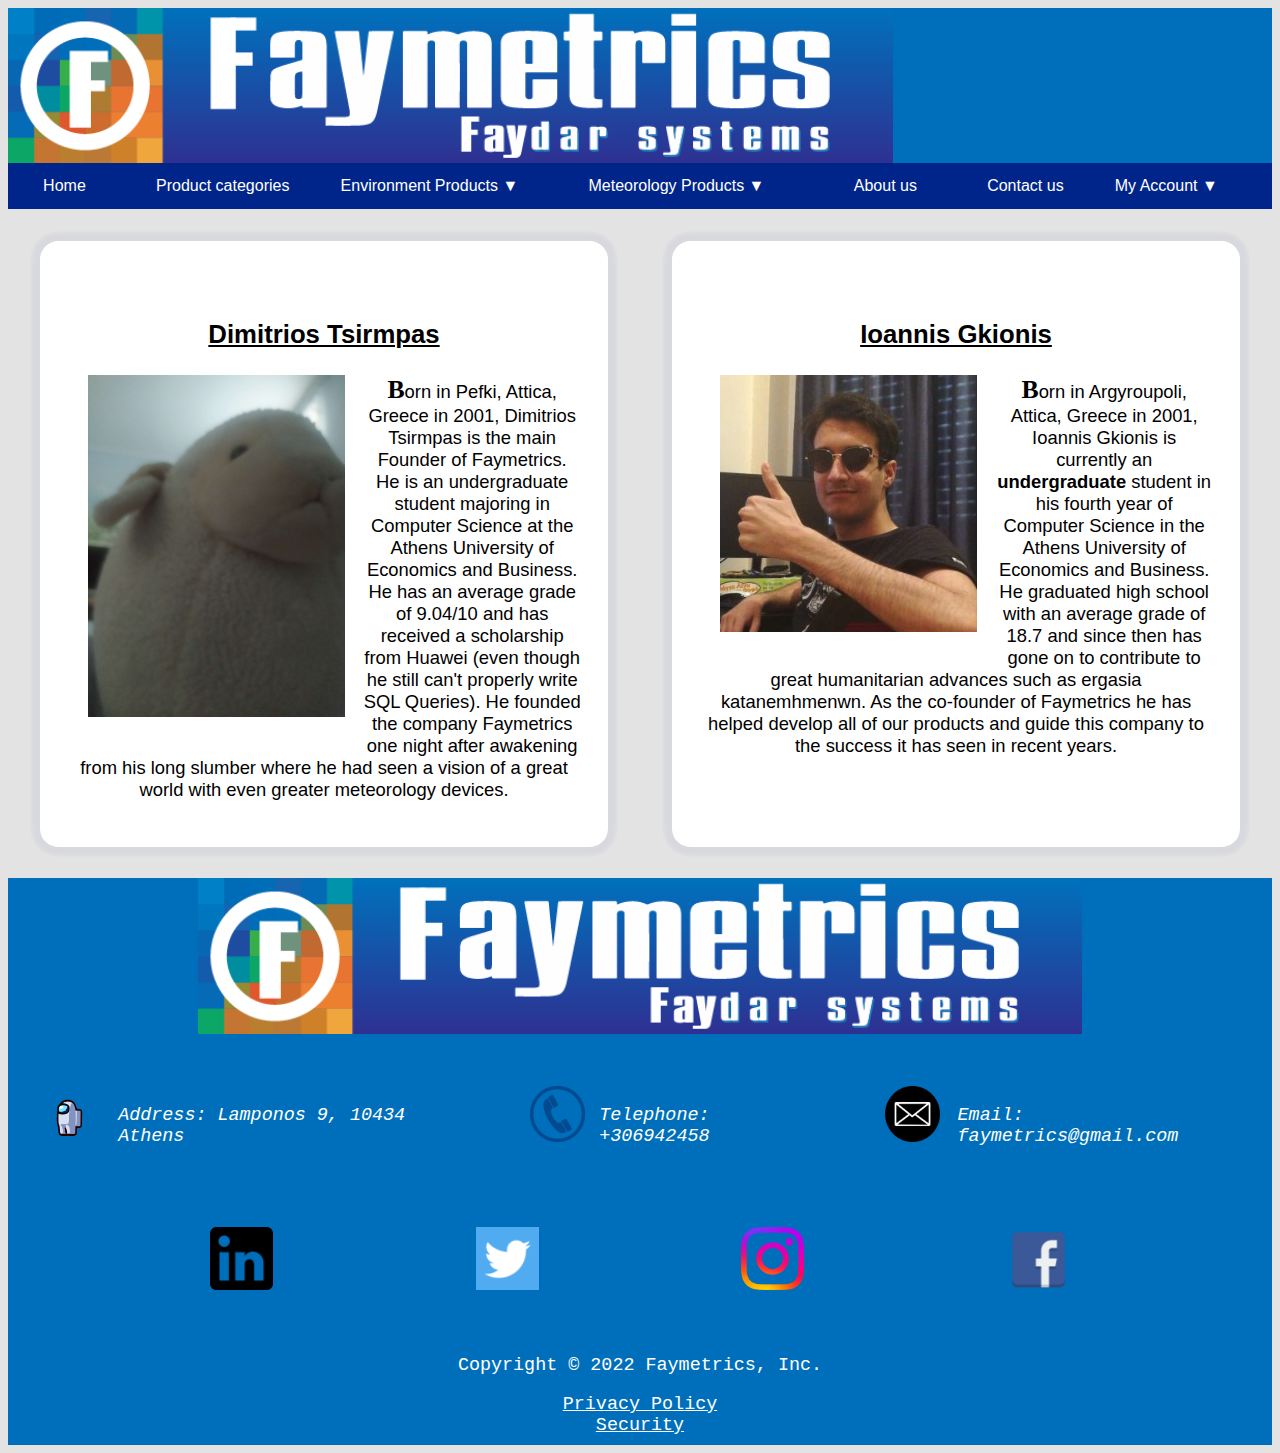
<file: about-us.html>
<html>

<head>
    <title>
        Faymetrics - About Us
    </title>
    <meta content="shop, eshop, athens, meteorology, hardware, authors" name="keywords" />
    <meta content="About Us page" name="description" />
    <meta content="Ioannis Gkionis" name="author" />
    <meta content="text/html; charset=utf-8" http-equiv="Content-Type" />
    <link rel="icon" type="image/x-icon" href="resources/logo_small.ico">
    <link href="style.css" rel="stylesheet" />
</head>

<body>
    <header>
        <a href="index.html" id="header-logo">
            <img alt="Faymetrics Logo" sizes="max-width:800px 624px, 854px" src="resources/logo.png"
                srcset="resources/logo_624p.png 624w, resources/logo.png 854w" title="Home" />
        </a>
        <nav id="navbar">
            <a href="index.html" tabindex="1">
                Home
            </a>
            <a href="categories.html" tabindex="2">
                Product categories
            </a>
            <section class="dropdown" tabindex="3">
                <button class="dropbtn">
                    Environment Products
                </button>
                <section class="dropdown-content">
                    <a href="marine-applications.html">
                        Marine Applications
                    </a>
                    <a>
                        Industrial and Agricultural Applications
                    </a>
                    <a>
                        Climate Services
                    </a>
                </section>
            </section>
            <section class="dropdown" tabindex="4">
                <button class="dropbtn">
                    Meteorology Products
                </button>
                <section class="dropdown-content">
                    <a href="early-warning-systems.html">
                        Early Warning Systems
                    </a>
                    <a>
                        Weather Forecasting Devices
                    </a>
                    <a>
                        Aviation Appliances
                    </a>
                </section>
            </section>
            <a href="about-us.html" tabindex="5">
                About us
            </a>
            <a href="contact.html" tabindex="6">
                Contact us
            </a>
            <section class="dropdown" tabindex="7">
                <button class="dropbtn">
                    My Account
                </button>
                <section class="dropdown-content">
                    <a href="sign-up.html">
                        Sign Up
                    </a>
                    <a>
                        Log In
                    </a>
                </section>
            </section>
        </nav>
    </header>
    <main>
        <article id="about-us-list">
            <article class="textbox">
                <h3>
                    Dimitrios Tsirmpas
                </h3>
                <section class="pefki">
                    <img alt="tsirmpas" src="resources/tsirmpas.png" />
                    <p class="text-intro">
                        Born in Pefki, Attica, Greece in 2001, Dimitrios Tsirmpas is the main Founder of Faymetrics.
                        He is an undergraduate student majoring in Computer Science at the Athens University
                        of Economics and Business. He has an average grade of 9.04/10 and has received a scholarship
                        from Huawei (even though he still can't properly write SQL Queries). He founded the company
                        Faymetrics one night after awakening from his long slumber where he had seen a vision of a great
                        world with even greater meteorology devices.
                    </p>
                </section>
            </article>
            <article class="textbox">
                <h3>
                    Ioannis Gkionis
                </h3>
                <section class="pefki">
                    <img alt="gkionis" src="resources/gkionis.png" />
                    <p class="text-intro">
                        Born in Argyroupoli, Attica, Greece in 2001, Ioannis Gkionis is currently an
                        <strong>
                            undergraduate
                        </strong>
                        student in his fourth year of Computer Science in the Athens
                        University of Economics and Business. He graduated high school with an average grade of 18.7
                        and since then has gone on to contribute to great humanitarian advances such
                        as ergasia katanemhmenwn. As the co-founder of Faymetrics he has helped develop all of our
                        products and guide this company to the success it has seen in recent years.
                    </p>
                </section>
            </article>
        </article>
    </main>
    <footer>
        <a href="index.html" id="header-logo">
            <img alt="Faymetrics Logo" sizes="max-width:800px 624px, 854px" src="resources/logo.png"
                srcset="resources/logo_624p.png 624w, resources/logo.png 854w" title="Home" />
        </a>
        <address id="footer-address">
            <span>
                <img alt="location" src="resources/map_pin_icon.png" />
                <p>
                    Address: Lamponos 9, 10434 Athens
                </p>
            </span>
            <span>
                <img alt="telephone" src="resources/phone_icon.png" />
                <p>
                    Telephone: +306942458
                </p>
            </span>
            <span>
                <img alt="email" src="resources/mail_icon.png" />
                <p>
                    Email: faymetrics@gmail.com
                </p>
            </span>
        </address>
        <section class="social-media-bar">
            <img alt="linkedin icon" src="resources\linkedin_gkiwnis.png" />
            <img alt="twitter icon" src="resources\twitter.png" />
            <img alt="instagram icon" src="resources\instagram.png" />
            <img alt="facebook icon" class="cssex" src="resources\facebook.png" />
        </section>
        <article id="footer-details">
            <p>
                Copyright © 2022 Faymetrics, Inc.
            </p>
            <a>
                Privacy Policy
            </a>
            <a>
                Security
            </a>
        </article>
    </footer>
</body>

</html>
</file>
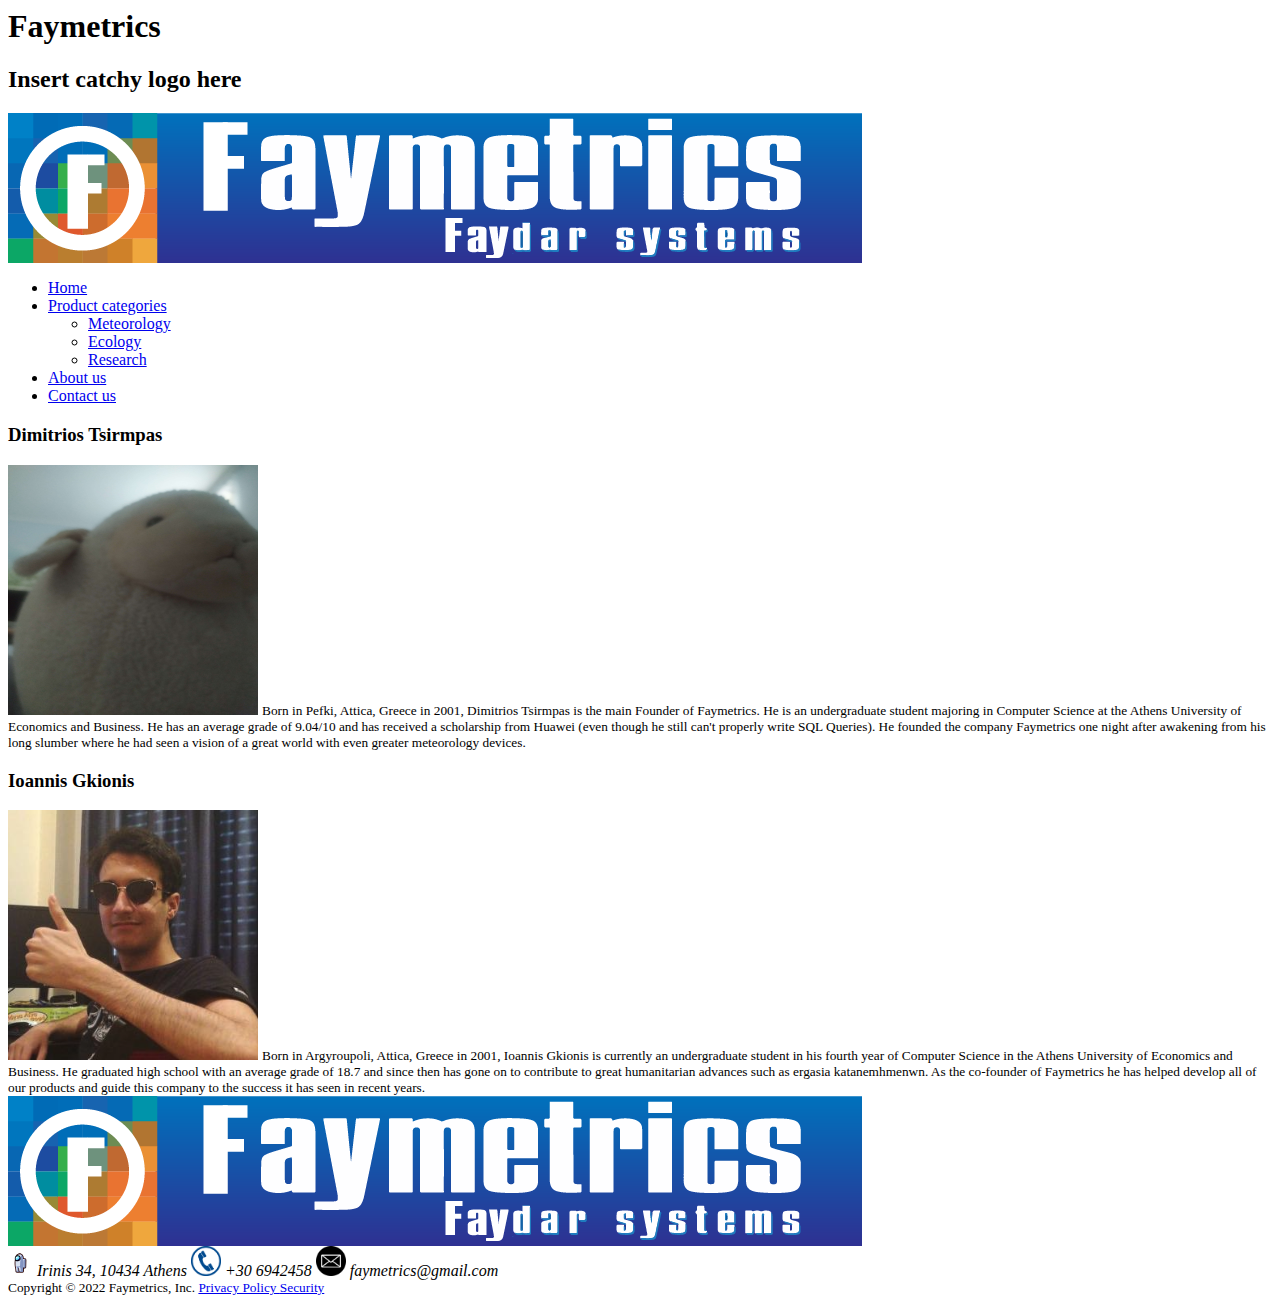
<file: about_us.html>
<html>

<head>
    <title>
        Faymetrics - About Us
    </title>
    <meta content="shop, eshop, athens, meteorology, hardware, authors" name="keywords" />
    <meta content="About Us page" name="description" />
    <meta content="Ioannis Gkionis" name="author" />
    <meta content="text/html; charset=utf-8" http-equiv="Content-Type" />
</head>

<body>
    <header>
        <h1>
            Faymetrics
        </h1>
        <h2>
            Insert catchy logo here
        </h2>
        <a href="index.html">
            <img alt="Faymetrics logo" src="resources/logo.png" />
        </a>
        <nav>
            <ul>
                <li>
                    <a href="index.html" tabindex="1">
                        Home
                    </a>
                </li>
                <li>
                    <a href="product-categories.html" tabindex="2">
                        Product
                        categories
                    </a>
                    <ul>
                        <li>
                            <a href="meteorology.html" tabindex="3">
                                Meteorology
                            </a>
                        </li>
                        <li>
                            <a href="ecology.html" tabindex="4">
                                Ecology
                            </a>
                        </li>
                        <li>
                            <a href="research.html" tabindex="5">
                                Research
                            </a>
                        </li>
                    </ul>
                </li>
                <li>
                    <a href="about_us.html" tabindex="6">
                        About us
                    </a>
                </li>
                <li>
                    <a href="contact.html" tabindex="7">
                        Contact us
                    </a>
                </li>
            </ul>
        </nav>
    </header>
    <main>
        <article>
            <h3>
                Dimitrios Tsirmpas
            </h3>
            <section>
                <img alt="tsirmpas" height="250" src="resources/tsirmpas.png" width="250">
                <small>
                    Born in Pefki, Attica, Greece in 2001, Dimitrios Tsirmpas is the main Founder of Faymetrics.
                    He is an undergraduate student majoring in Computer Science at the Athens University
                    of Economics and Business. He has an average grade of 9.04/10 and has received a scholarship
                    from Huawei (even though he still can't properly write SQL Queries). He founded the company
                    Faymetrics one night after awakening from his long slumber where he had seen a vision of a great
                    world with even greater meteorology devices.
                </small>
                </img>
            </section>
        </article>
        <article>
            <h3>
                Ioannis Gkionis
            </h3>
            <section>
                <img alt="gkionis" height="250" src="resources/gkionis.png" width="250" />
                <small>
                    Born in Argyroupoli, Attica, Greece in 2001, Ioannis Gkionis is currently an
                    undergraduate student in his fourth year of Computer Science in the Athens
                    University of Economics and Business. He graduated high school with an average grade of 18.7
                    and since then has gone on to contribute to great humanitarian advances such
                    as ergasia katanemhmenwn. As the co-founder of Faymetrics he has helped develop all of our
                    products and guide this company to the success it has seen in recent years.
                </small>
            </section>
        </article>
    </main>
    <footer>
        <a href="index.html">
            <img alt="Faymetrics logo" src="resources/logo.png" />
        </a>
        <article>
            <address>
                <img alt="location" height="30" src="resources/map_pin_icon.png" width="25" />
                Irinis 34, 10434 Athens
                <img alt="telephone" height="30" src="resources/phone_icon.png" width="30" />
                +30 6942458
                <img alt="email" height="30" src="resources/mail_icon.png" width="30" />
                faymetrics@gmail.com
            </address>
        </article>
        <section>
            <small>
                Copyright © 2022 Faymetrics, Inc.
            </small>
            <small>
                <a href="privacy.html">
                    Privacy Policy
                </a>
            </small>
            <small>
                <a href="security.html">
                    Security
                </a>
            </small>
        </section>
    </footer>
</body>

</html>
</file>
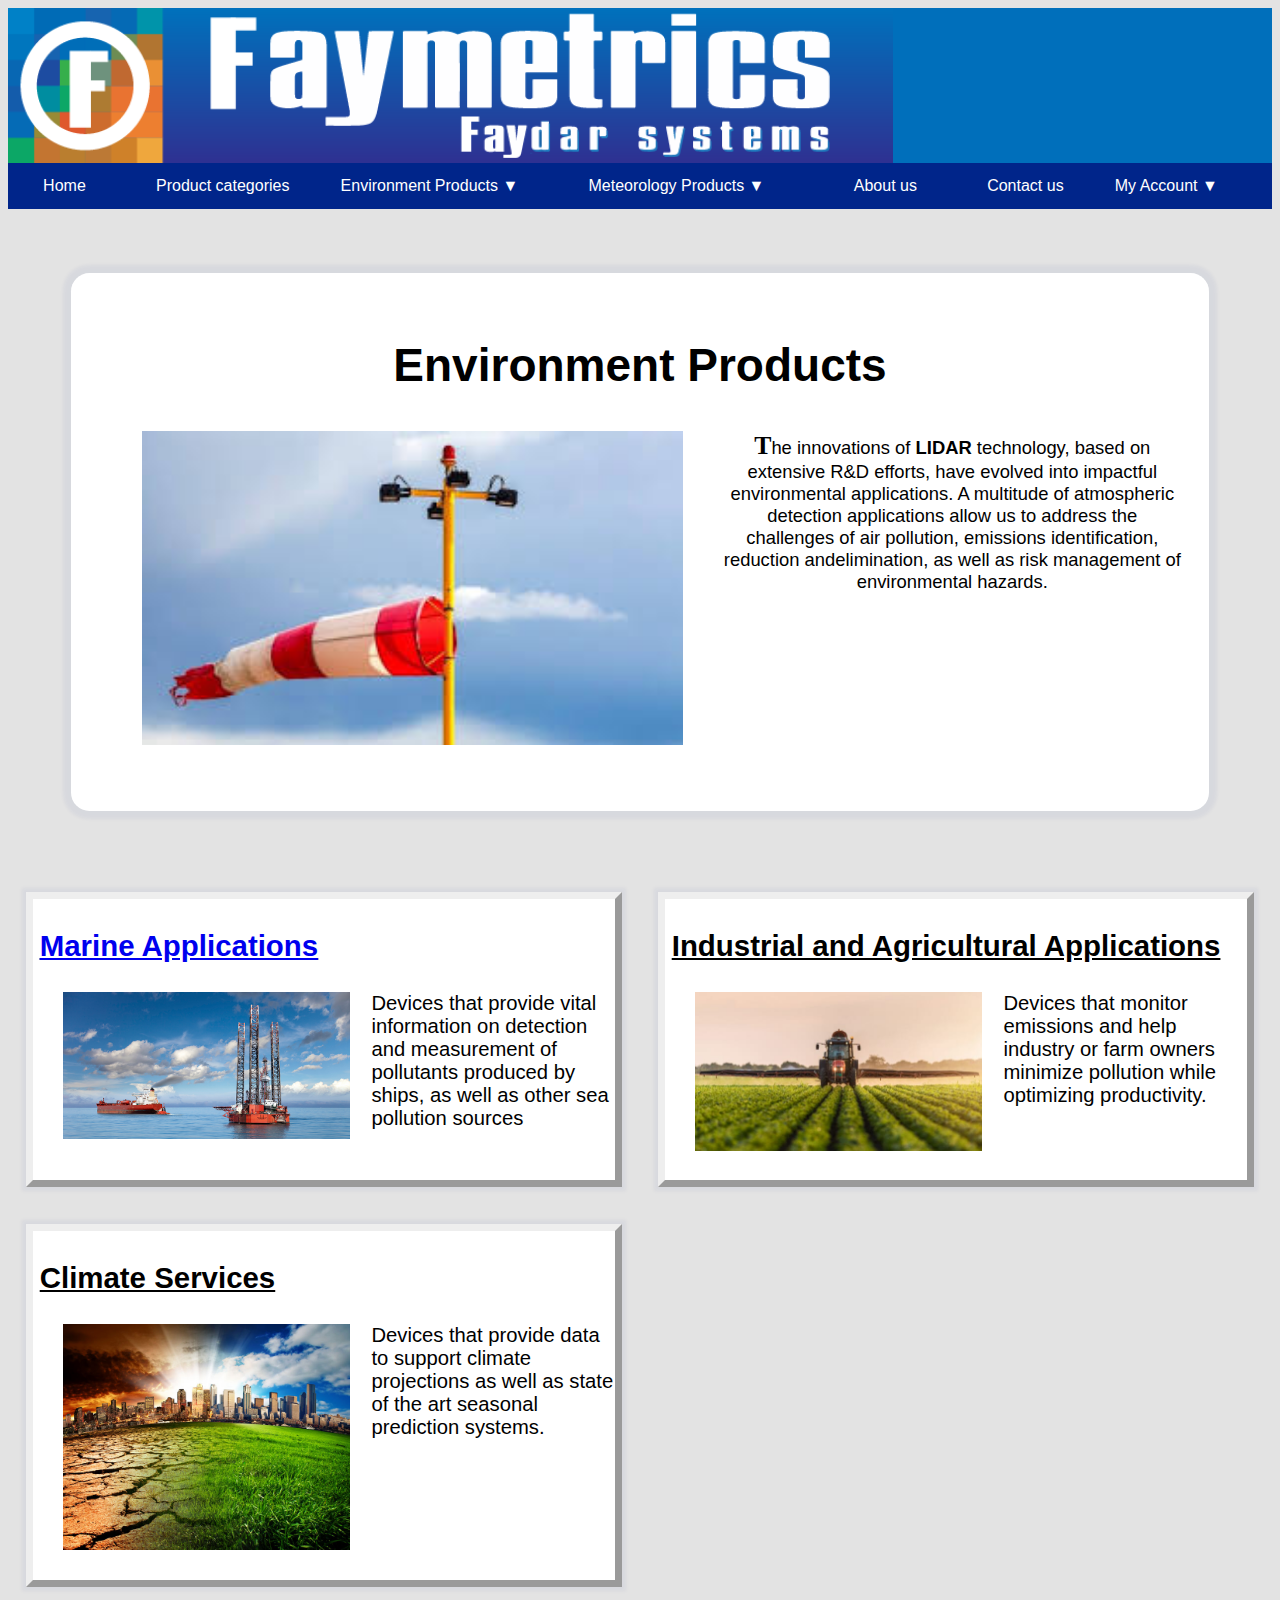
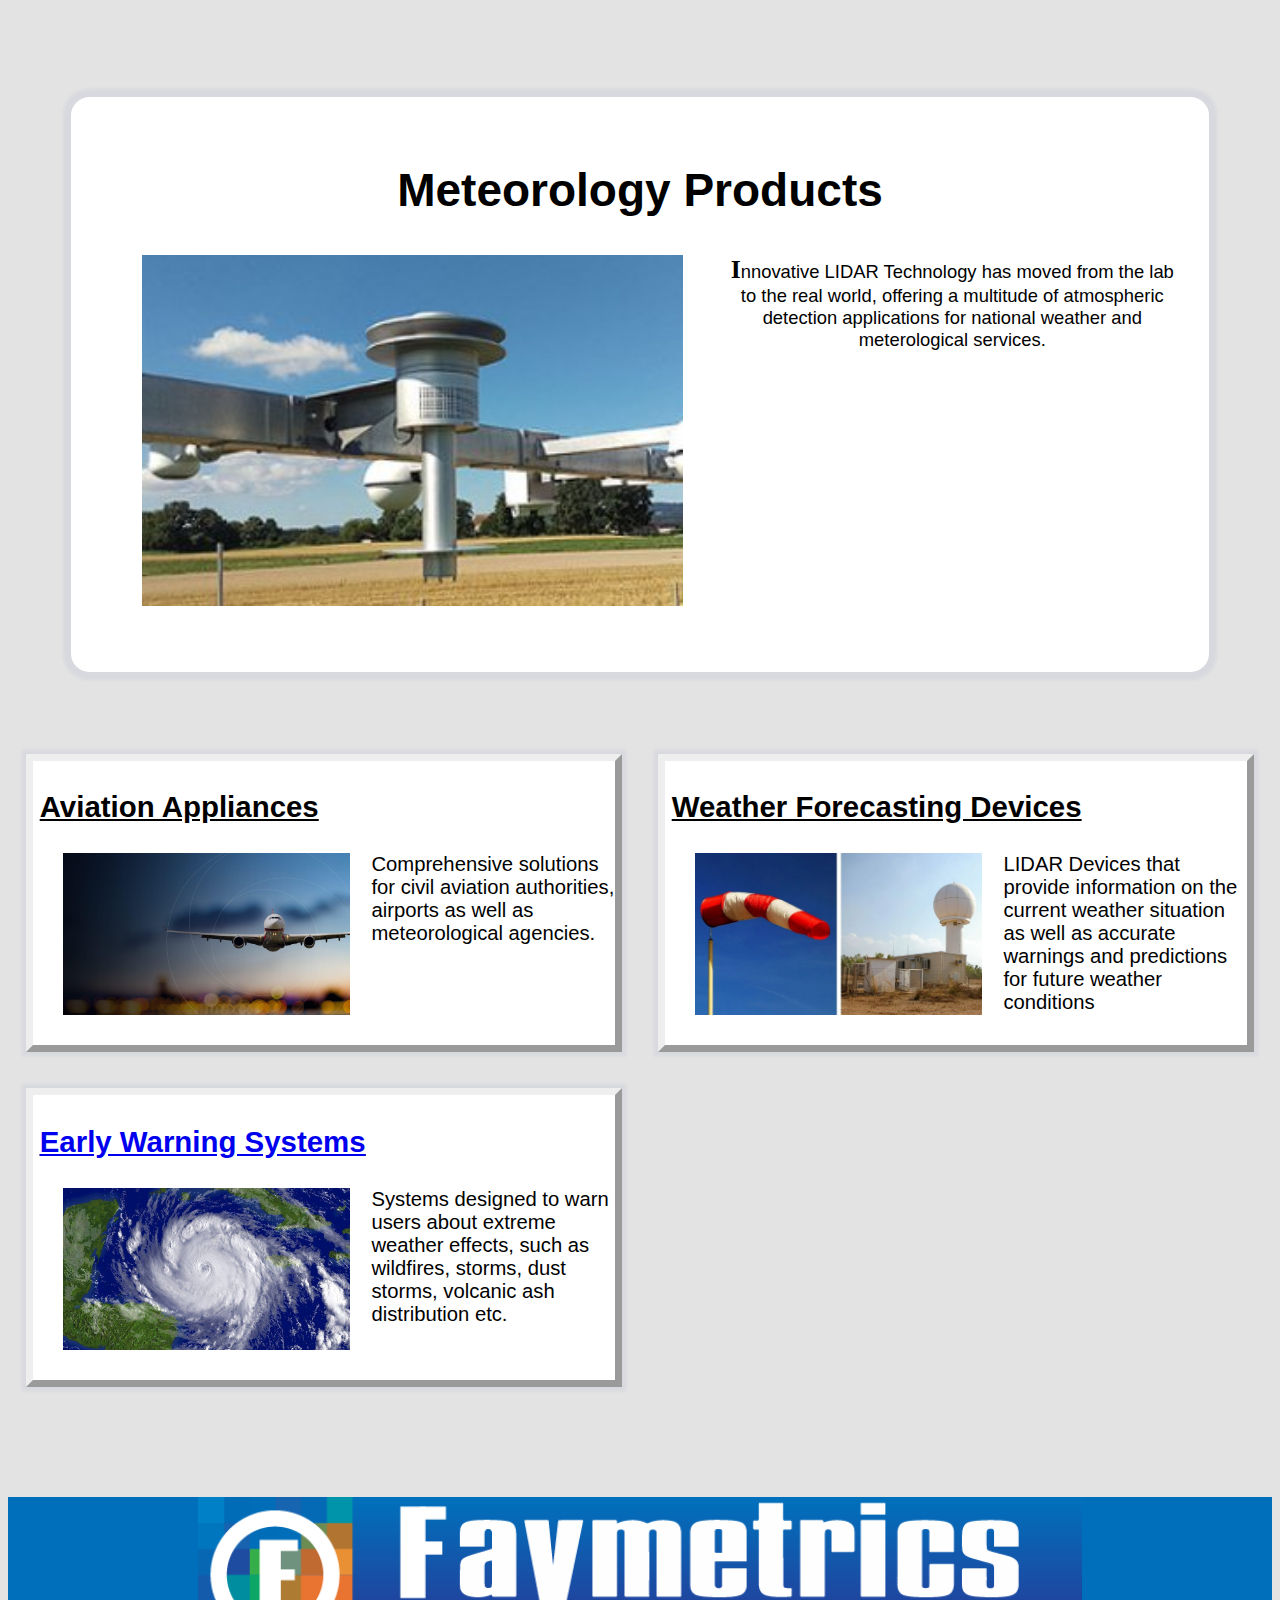
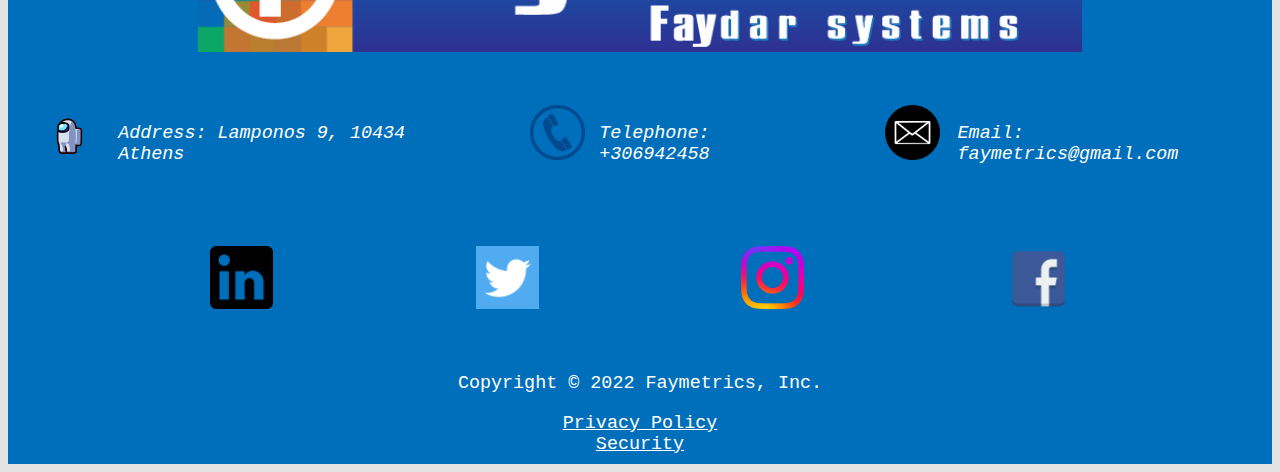
<file: categories.html>
<!DOCTYPE html>
<html>

<head>
      <title>
            Faymetrics - Categories
      </title>
      <meta content="shop, eshop, athens, meteorology, ecology, hardware" name="keywords" />
      <meta content="The different categories of the various products
        that Faymetrics provides" name="description" />
      <meta content="Ioannis Gkionis" name="author" />
      <meta content="text/html; charset=utf-8" http-equiv="Content-Type" />
      <link rel="icon" type="image/x-icon" href="resources/logo_small.ico">
      <link href="style.css" rel="stylesheet" />
</head>

<body>
      <header>
            <a href="index.html" id="header-logo">
                  <img alt="Faymetrics Logo" sizes="max-width:800px 624px, 854px" src="resources/logo.png"
                        srcset="resources/logo_624p.png 624w, resources/logo.png 854w" title="Home" />
            </a>
            <nav id="navbar">
                  <a href="index.html" tabindex="1">
                        Home
                  </a>
                  <a href="categories.html" tabindex="2">
                        Product categories
                  </a>
                  <section class="dropdown" tabindex="3">
                        <button class="dropbtn">
                              Environment Products
                        </button>
                        <section class="dropdown-content">
                              <a href="marine-applications.html">
                                    Marine Applications
                              </a>
                              <a>
                                    Industrial and Agricultural Applications
                              </a>
                              <a>
                                    Climate Services
                              </a>
                        </section>
                  </section>
                  <section class="dropdown" tabindex="4">
                        <button class="dropbtn">
                              Meteorology Products
                        </button>
                        <section class="dropdown-content">
                              <a href="early-warning-systems.html">
                                    Early Warning Systems
                              </a>
                              <a>
                                    Weather Forecasting Devices
                              </a>
                              <a>
                                    Aviation Appliances
                              </a>
                        </section>
                  </section>
                  <a href="about-us.html" tabindex="5">
                        About us
                  </a>
                  <a href="contact.html" tabindex="6">
                        Contact us
                  </a>
                  <section class="dropdown" tabindex="7">
                        <button class="dropbtn">
                              My Account
                        </button>
                        <section class="dropdown-content">
                              <a href="sign-up.html">
                                    Sign Up
                              </a>
                              <a>
                                    Log In
                              </a>
                        </section>
                  </section>
            </nav>
      </header>
      <main>
            <article>
                  <article class="textbox">
                        <h2>
                              Environment Products
                        </h2>
                        <img src="resources/wind.jfif" />
                        <p class="text-intro">
                              The innovations of
                              <strong>
                                    LIDAR
                              </strong>
                              technology, based on extensive R&amp;D efforts,
                              have evolved into impactful environmental applications.
                              A multitude of atmospheric detection applications allow us to address the challenges
                              of air pollution, emissions identification, reduction andelimination,
                              as well as risk management of environmental hazards.
                        </p>
                  </article>
                  <article class="category-list">
                        <article class="category">
                              <h3>
                                    <a href="marine-applications.html">
                                          Marine Applications
                                    </a>
                              </h3>
                              <img alt="Marine Application" src="resources/marineapplications.jpg" />
                              <p>
                                    Devices that provide vital information on detection and
                                    measurement of pollutants produced by ships, as well as other sea pollution sources
                              </p>
                        </article>
                        <article class="category">
                              <h3>
                                    Industrial and Agricultural Applications
                              </h3>
                              <img alt="Agricultural Application" src="resources/agriculture.jpg" />
                              <p>
                                    Devices that monitor emissions and help industry or farm owners minimize pollution
                                    while
                                    optimizing productivity.
                              </p>
                        </article>
                        <article class="category">
                              <h3>
                                    Climate Services
                              </h3>
                              <img alt="Climate Service" src="resources/climate.jpg" />
                              <p>
                                    Devices that provide data to support climate projections as well as state of the art
                                    seasonal prediction systems.
                              </p>
                        </article>
                  </article>
            </article>
            <article>
                  <article class="textbox">
                        <h2>
                              Meteorology Products
                        </h2>
                        <img src="resources/meteorology-products.jpg" />
                        <p class="text-intro">
                              Innovative LIDAR Technology has moved from the lab to the real world,
                              offering a multitude of atmospheric detection applications for national weather and
                              meterological services.
                        </p>
                  </article>
                  <article class="category-list">
                        <article class="category">
                              <h3>
                                    Aviation Appliances
                              </h3>
                              <img alt="Aviation Appliance" src="resources/aviation.jpg" />
                              <p>
                                    Comprehensive solutions for civil aviation authorities, airports as well as
                                    meteorological
                                    agencies.
                              </p>
                        </article>
                        <article class="category">
                              <h3>
                                    Weather Forecasting Devices
                              </h3>
                              <img alt="Weather Forecasting Device" src="resources/weather.jpg" />
                              <p>
                                    LIDAR Devices that provide information on the current weather situation
                                    as well as accurate warnings and predictions for future weather conditions
                              </p>
                        </article>
                        <article class="category">
                              <h3>
                                    <a href="early-warning-systems.html">
                                          Early Warning Systems
                                    </a>
                              </h3>
                              <img alt="Early Warning System" src="resources/warning.jpg" />
                              <p>
                                    Systems designed to warn users about extreme weather effects,
                                    such as wildfires, storms, dust storms, volcanic ash distribution etc.
                              </p>
                        </article>
                  </article>
            </article>
      </main>
      <footer>
            <a href="index.html" id="header-logo">
                  <img alt="Faymetrics Logo" sizes="max-width:800px 624px, 854px" src="resources/logo.png"
                        srcset="resources/logo_624p.png 624w, resources/logo.png 854w" title="Home" />
            </a>
            <address id="footer-address">
                  <span>
                        <img alt="location" src="resources/map_pin_icon.png" />
                        <p>
                              Address: Lamponos 9, 10434 Athens
                        </p>
                  </span>
                  <span>
                        <img alt="telephone" src="resources/phone_icon.png" />
                        <p>
                              Telephone: +306942458
                        </p>
                  </span>
                  <span>
                        <img alt="email" src="resources/mail_icon.png" />
                        <p>
                              Email: faymetrics@gmail.com
                        </p>
                  </span>
            </address>
            <section class="social-media-bar">
                  <img alt="linkedin icon" src="resources\linkedin_gkiwnis.png" />
                  <img alt="twitter icon" src="resources\twitter.png" />
                  <img alt="instagram icon" src="resources\instagram.png" />
                  <img alt="facebook icon" class="cssex" src="resources\facebook.png" />
            </section>
            <article id="footer-details">
                  <p>
                        Copyright © 2022 Faymetrics, Inc.
                  </p>
                  <a>
                        Privacy Policy
                  </a>
                  <a>
                        Security
                  </a>
            </article>
      </footer>
</body>

</html>
</file>
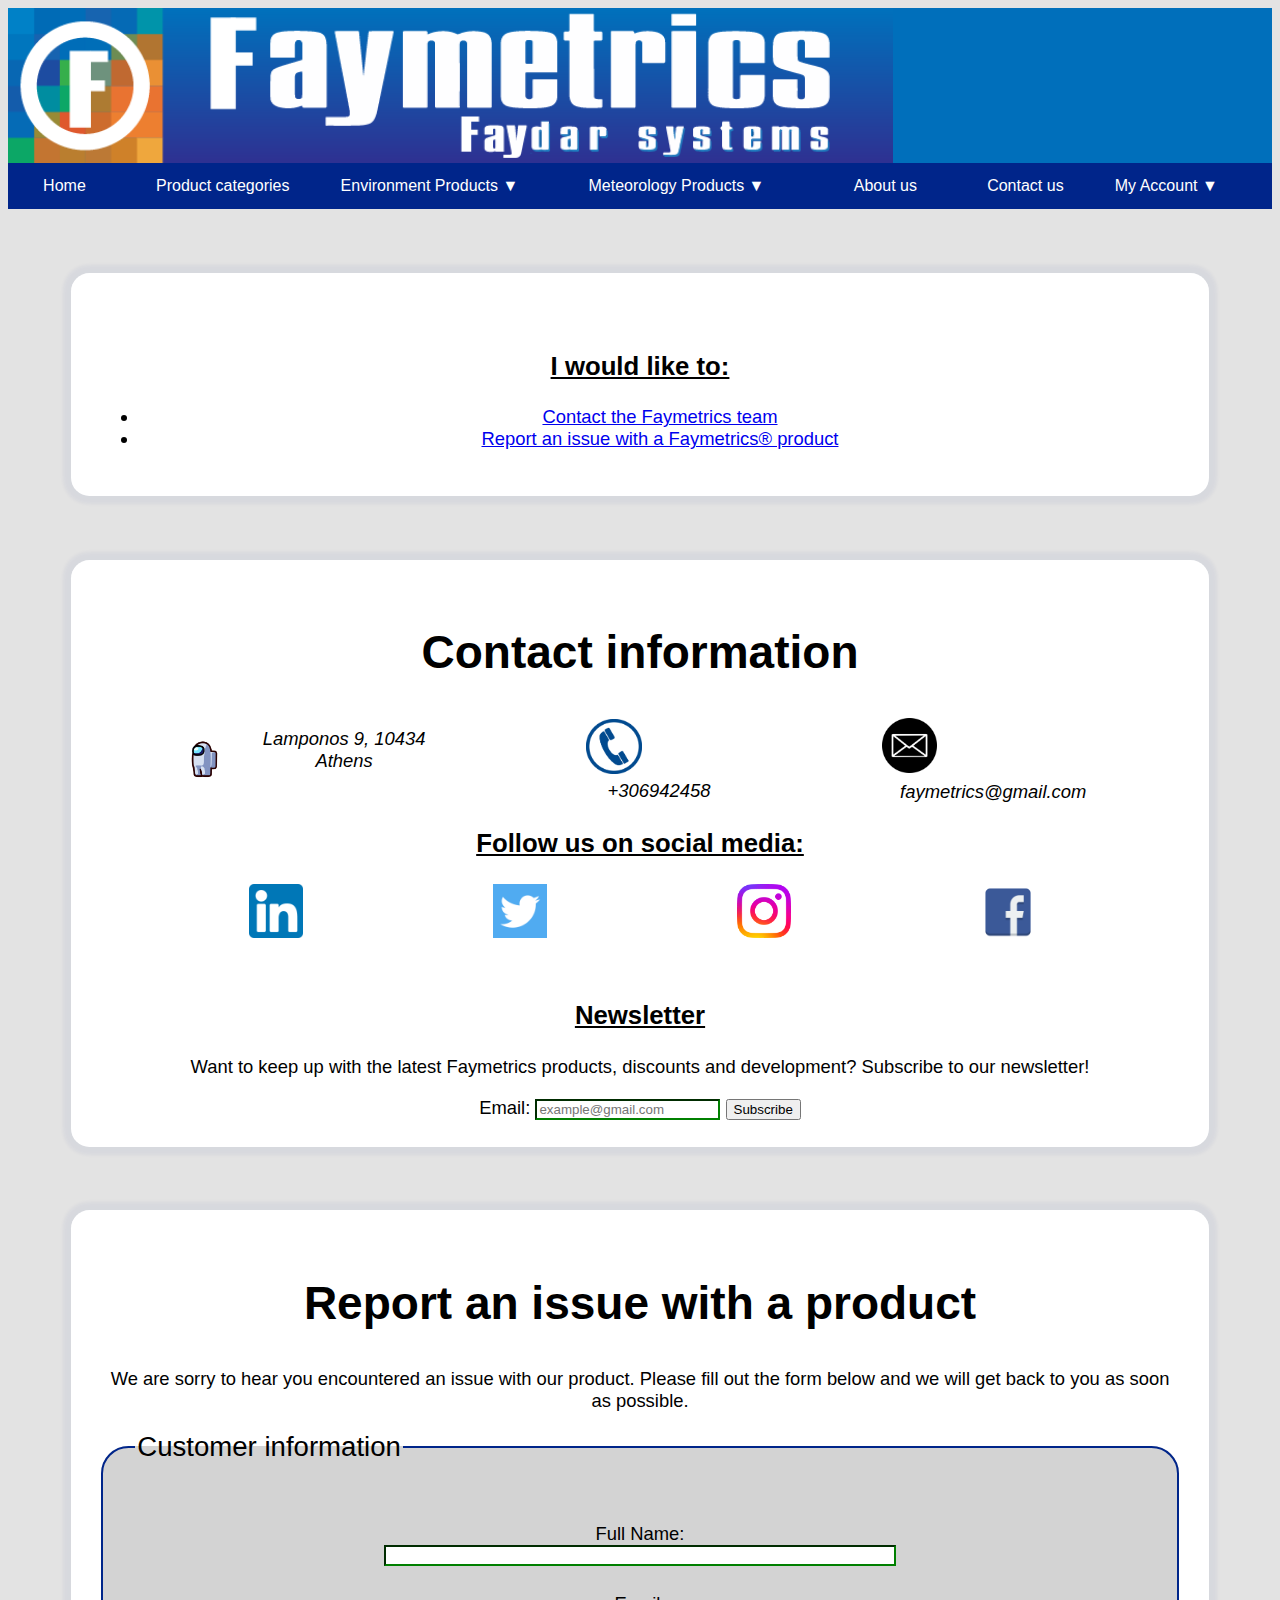
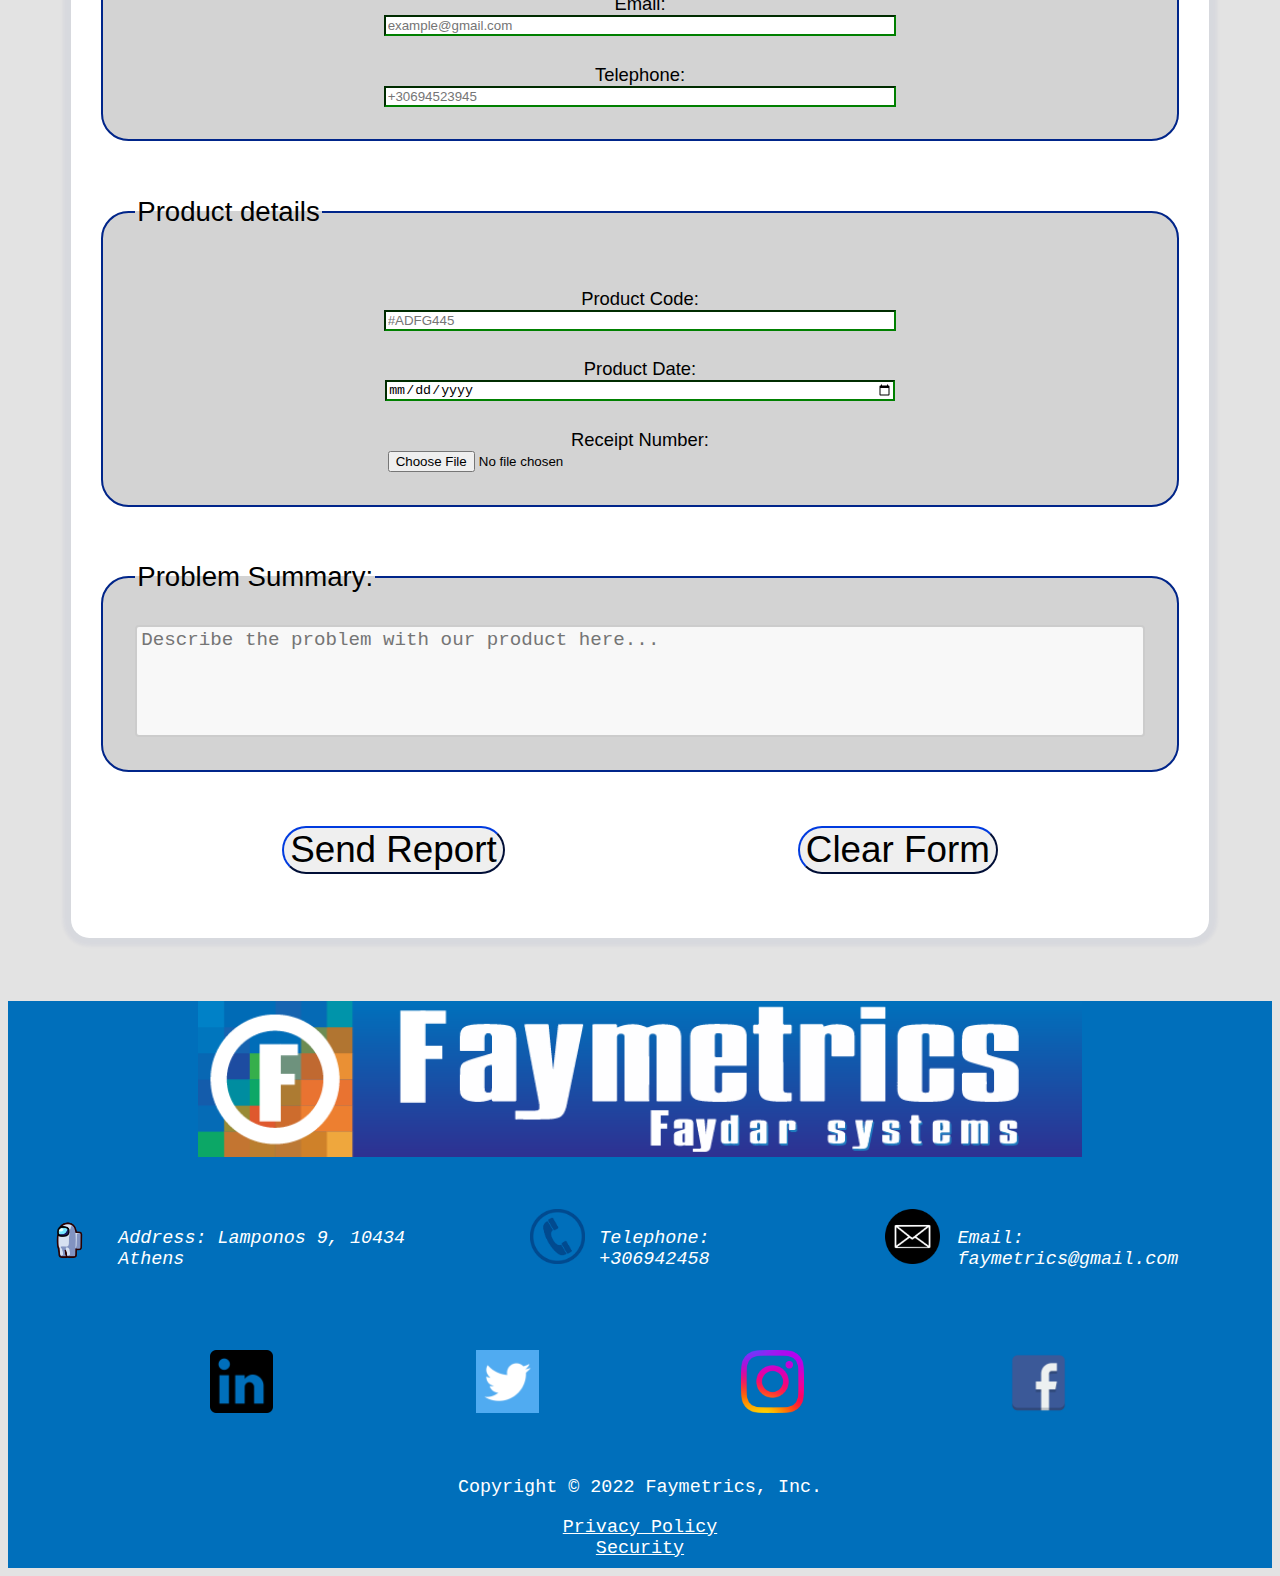
<file: contact.html>
<!DOCTYPE html>
<html>

<head>
    <title>
        Contact Us
    </title>
    <meta content="shop, e-shop, contact, product, it,
            support, customer support" name="keywords" />
    <meta content="Contact page" name="description" />
    <meta content="Dimitris Tsirmpas" name="author" />
    <meta content="text/html; charset=utf-8" http-equiv="Content-Type" />
    <link href="style.css" rel="stylesheet" />
</head>

<body>
    <header>
        <a href="index.html" id="header-logo">
            <img alt="Faymetrics Logo" sizes="max-width:800px 624px, 854px" src="resources/logo.png"
                srcset="resources/logo_624p.png 624w, resources/logo.png 854w" title="Home" />
        </a>
        <nav id="navbar">
            <a href="index.html" tabindex="1">
                Home
            </a>
            <a href="categories.html" tabindex="2">
                Product categories
            </a>
            <section class="dropdown" tabindex="3">
                <button class="dropbtn">
                    Environment Products
                </button>
                <section class="dropdown-content">
                    <a href="marine-applications.html">
                        Marine Applications
                    </a>
                    <a>
                        Industrial and Agricultural Applications
                    </a>
                    <a>
                        Climate Services
                    </a>
                </section>
            </section>
            <section class="dropdown" tabindex="4">
                <button class="dropbtn">
                    Meteorology Products
                </button>
                <section class="dropdown-content">
                    <a href="early-warning-systems.html">
                        Early Warning Systems
                    </a>
                    <a>
                        Weather Forecasting Devices
                    </a>
                    <a>
                        Aviation Appliances
                    </a>
                </section>
            </section>
            <a href="about-us.html" tabindex="5">
                About us
            </a>
            <a href="contact.html" tabindex="6">
                Contact us
            </a>
            <section class="dropdown" tabindex="7">
                <button class="dropbtn">
                    My Account
                </button>
                <section class="dropdown-content">
                    <a href="sign-up.html">
                        Sign Up
                    </a>
                    <a>
                        Log In
                    </a>
                </section>
            </section>
        </nav>
    </header>
    <main>
        <!--This html page is used both to show contact details and to provide customer support
            Hence, we split the the two sections and make a small menu for the user to navigate-->
        <nav class="textbox">
            <h3>
                I would like to:
            </h3>
            <ul>
                <li>
                    <a href="#contact_info">
                        Contact the Faymetrics team
                    </a>
                </li>
                <li>
                    <a href="#product_report">
                        Report an issue with a Faymetrics® product
                    </a>
                </li>
            </ul>
        </nav>
        <!--Contact info-->
        <a id="contact_info">
        </a>
        <article class="textbox">
            <h2>
                Contact information
            </h2>
            <article>
                <address>
                    <span>
                        <img alt="location" src="resources/map_pin_icon.png" />
                        Lamponos 9, 10434 Athens
                    </span>
                    <span>
                        <img alt="telephone" src="resources/phone_icon.png" />
                        +306942458
                    </span>
                    <span>
                        <img alt="email" src="resources/mail_icon.png" />
                        faymetrics@gmail.com
                    </span>
                </address>
            </article>
            <article>
                <h3>
                    Follow us on social media:
                </h3>
                <section class="social-media-bar">
                    <img alt="linkedin icon" src="resources\linkedin.png" />
                    <img alt="twitter icon" src="resources\twitter.png" />
                    <img alt="instagram icon" src="resources\instagram.png" />
                    <img alt="facebook icon" class="cssex" src="resources\facebook.png" />
                </section>
            </article>
            <article>
                <h3>
                    Newsletter
                </h3>
                <p>
                    Want to keep up with the latest Faymetrics products,
                    discounts and development?
                    Subscribe to our newsletter!
                </p>
                <div>
                    <!-- div to put the whole email form on its own block-->
                    <label for="newsletter_email">
                        Email:
                    </label>
                    <input id="newsletter_email" name="newsletter_email" placeholder="example@gmail.com" type="email" />
                    <button type="submit">
                        Subscribe
                    </button>
                </div>
            </article>
        </article>
        <!--Product report-->
        <a id="product_report">
        </a>
        <article class="textbox">
            <h2>
                Report an issue with a product
            </h2>
            <form>
                <p>
                    We are sorry to hear you encountered an issue with
                    our product. Please fill out the
                    form below and we will get back to you as soon as
                    possible.
                </p>
                <fieldset>
                    <legend>
                        Customer information
                    </legend>
                    <label for="full_name">
                        Full Name:
                    </label>
                    <input id="full_name" name="full_name" type="text" />
                    <label for="product_email">
                        Email:
                    </label>
                    <input id="product_email" name="product_email" placeholder="example@gmail.com" type="email" />
                    <label for="telephone">
                        Telephone:
                    </label>
                    <input id="telephone" name="telephone" placeholder="+30694523945" type="tel" />
                </fieldset>
                <fieldset>
                    <legend>
                        Product details
                    </legend>
                    <label for="product_code">
                        Product Code:
                    </label>
                    <input autocomplete="product_code" id="product_code" list="product-list" name="product_code"
                        placeholder="#ADFG445" type="text" />
                    <label for="product_date">
                        Product Date:
                    </label>
                    <input id="product_date" name="product_date" type="date" />
                    <label for="receipt">
                        Receipt Number:
                    </label>
                    <input id="receipt" type="file" />
                </fieldset>
                <fieldset>
                    <legend for="problem_summary">
                        Problem Summary:
                    </legend>
                    <textarea id="problem_summary" name="problem_summary"
                        placeholder="Describe the problem with our product here..." rows="5"></textarea>
                </fieldset>
                <section id="button-group">
                    <button type="submit">
                        Send Report
                    </button>
                    <button type="reset">
                        Clear Form
                    </button>
                </section>
                <datalist id="product-list">
                    <option value="#EFFVG34">
                    </option>
                    <option value="#ABDFG">
                    </option>
                    <option value="#YPOFE45">
                    </option>
                    <option value="#JHGFE45">
                    </option>
                    <option value="#IIIFR127">
                    </option>
                    <option value="#UCVMR127">
                    </option>
                    <option value="#PTUR127">
                    </option>
                </datalist>
            </form>
        </article>
    </main>
    <footer>
        <a href="index.html" id="header-logo">
            <img alt="Faymetrics Logo" sizes="max-width:800px 624px, 854px" src="resources/logo.png"
                srcset="resources/logo_624p.png 624w, resources/logo.png 854w" title="Home" />
        </a>
        <address id="footer-address">
            <span>
                <img alt="location" src="resources/map_pin_icon.png" />
                <p>
                    Address: Lamponos 9, 10434 Athens
                </p>
            </span>
            <span>
                <img alt="telephone" src="resources/phone_icon.png" />
                <p>
                    Telephone: +306942458
                </p>
            </span>
            <span>
                <img alt="email" src="resources/mail_icon.png" />
                <p>
                    Email: faymetrics@gmail.com
                </p>
            </span>
        </address>
        <section class="social-media-bar">
            <img alt="linkedin icon" src="resources\linkedin_gkiwnis.png" />
            <img alt="twitter icon" src="resources\twitter.png" />
            <img alt="instagram icon" src="resources\instagram.png" />
            <img alt="facebook icon" class="cssex" src="resources\facebook.png" />
        </section>
        <article id="footer-details">
            <p>
                Copyright © 2022 Faymetrics, Inc.
            </p>
            <a>
                Privacy Policy
            </a>
            <a>
                Security
            </a>
        </article>
    </footer>
</body>

</html>
</file>
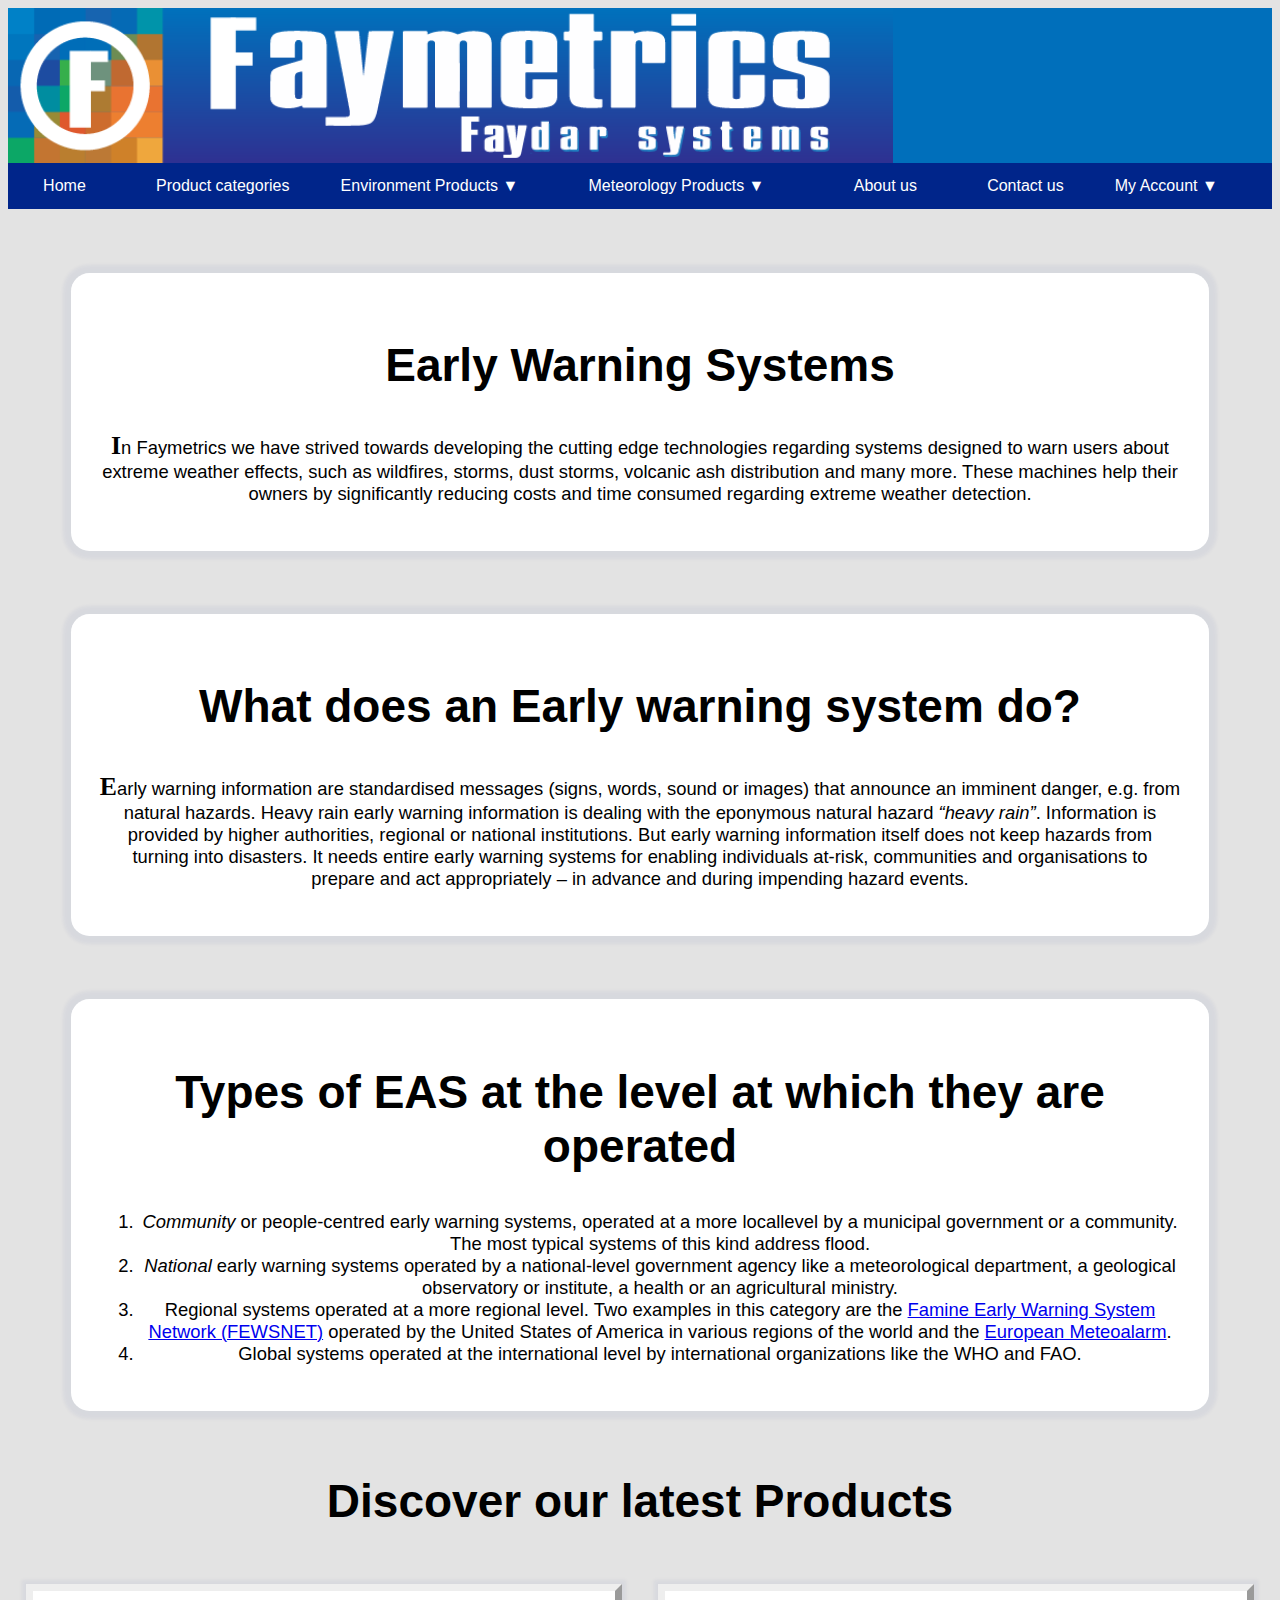
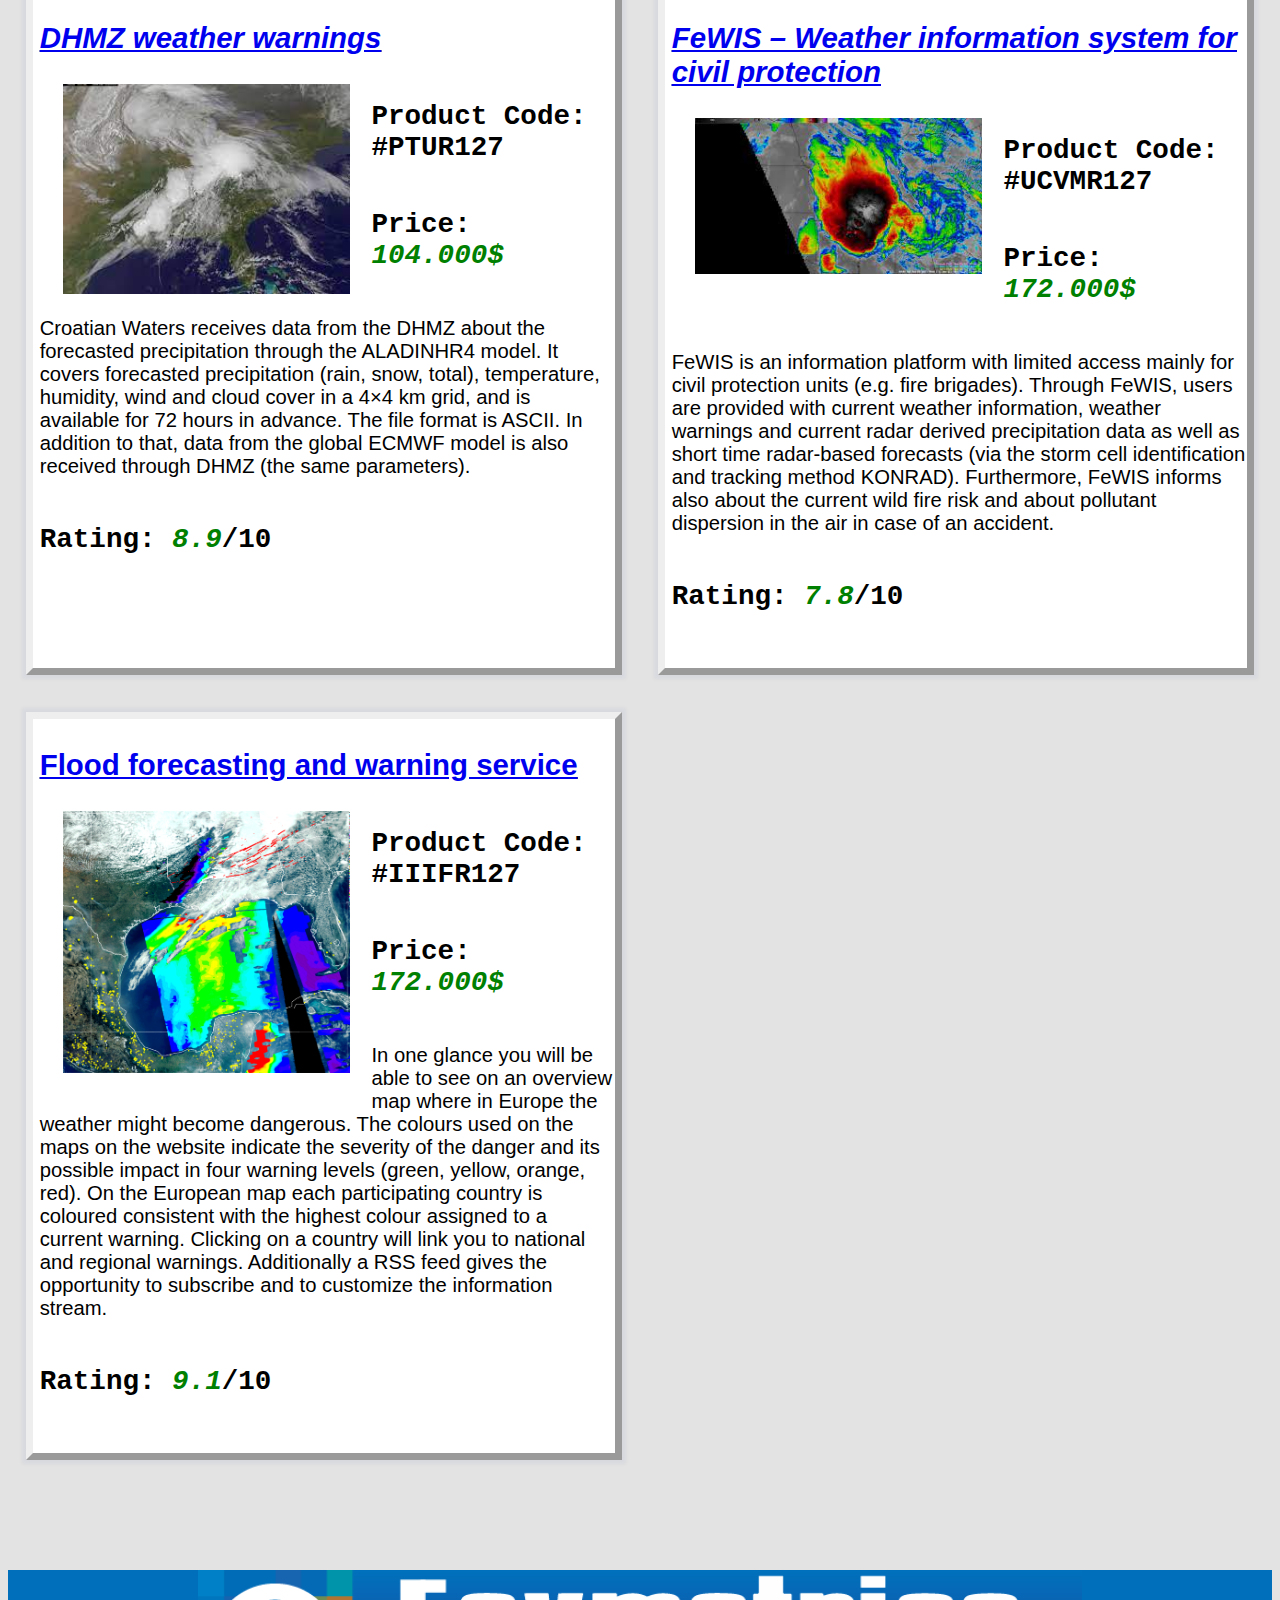
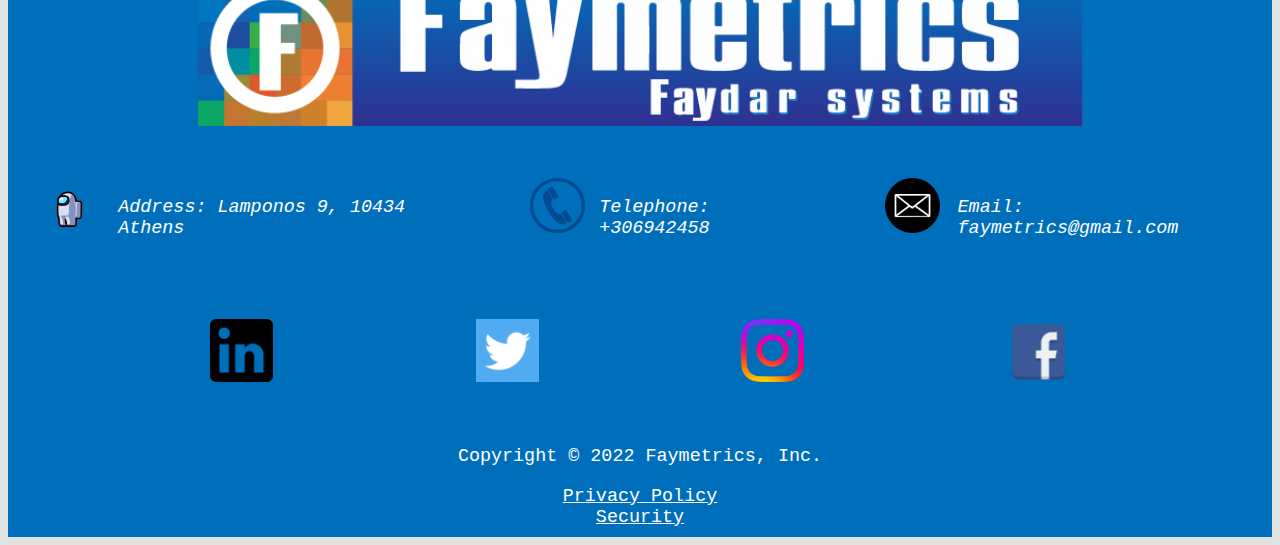
<file: early-warning-systems.html>
<!DOCTYPE html>
<html>

<head>
    <title>
        Early Warning Systems
    </title>
    <meta content="shop, e-shop, contact, product, it,
                support, customer support" name="keywords" />
    <meta content="Contact page" name="description" />
    <meta content="Dimitris Tsirmpas" name="author" />
    <meta content="text/html; charset=utf-8" http-equiv="Content-Type" />
    <link rel="icon" type="image/x-icon" href="resources/logo_small.ico">
    <link href="style.css" rel="stylesheet" />
</head>

<body>
    <header>
        <a href="index.html" id="header-logo">
            <img alt="Faymetrics Logo" src="resources/logo.png"
                srcset="resources/logo_624p.png 624w, resources/logo.png 854w" 
                sizes="max-width:800px 624px, 854px" 
                title="Home"/>
        </a>
    
        <nav id="navbar">
            <a href="index.html" tabindex="1">
                Home
            </a>
            <a href="categories.html" tabindex="2">
                Product categories
            </a>
            <section class="dropdown" tabindex="3">
                <button class="dropbtn">
                    Environment Products
                </button>
                <section class="dropdown-content">
                    <a href="marine-applications.html">
                        Marine Applications
                    </a>
                    <a>
                        Industrial and Agricultural Applications
                    </a>
                    <a>
                        Climate Services
                    </a>
                </section>
            </section>
            <section class="dropdown" tabindex="4">
                <button class="dropbtn">
                    Meteorology Products
                </button>
                <section class="dropdown-content">
                    <a href="early-warning-systems.html">
                        Early Warning Systems
                    </a>
                    <a>
                        Weather Forecasting Devices
                    </a>
                    <a>
                        Aviation Appliances
                    </a>
                </section>
            </section>
            <a href="about-us.html" tabindex="5">
                About us
            </a>
            <a href="contact.html" tabindex="6">
                Contact us
            </a>
            <section class="dropdown" tabindex="7">
                <button class="dropbtn">
                    My Account
                </button>
                <section class="dropdown-content">
                    <a href="sign-up.html">
                        Sign Up
                    </a>
                    <a>
                       Log In
                    </a>
                </section>
            </section>
        </nav>
    </header>
    <main>
        <article class="textbox">
            <h2>
                Early Warning Systems
            </h2>
            <p class="text-intro">
                In Faymetrics we have strived towards developing the cutting edge technologies regarding
                systems designed to warn users about extreme weather effects, such as wildfires, storms,
                dust storms, volcanic ash distribution and many more. These machines help their owners by
                significantly reducing costs and time consumed regarding extreme weather detection.
            </p>
        </article>

        <article class="textbox">
            <h2>What does an Early warning system do? </h2>
            <p class="text-intro">
                Early warning information are standardised messages (signs, words, sound or images) that announce an
                imminent danger, e.g. from natural hazards. Heavy rain early warning information is dealing with the
                eponymous natural hazard <em>“heavy rain”</em>. Information is provided by higher authorities, regional
                or
                national institutions.

                But early warning information itself does not keep hazards from turning into disasters. It needs entire
                early warning systems for enabling individuals at-risk, communities and organisations
                to prepare and act
                appropriately – in advance and during impending hazard events.
            </p>
        </article>


        <article class="textbox">
            <h2>Types of EAS at the level at which they are operated</h2>
            <ol>
                <li>
                    <em>Community</em> or people-centred early warning systems, operated at a more locallevel by a
                    municipal
                    government or a community. The most typical systems of this kind address flood.
                </li>

                <li>
                    <em>National</em> early warning systems operated by a national-level government agency like a
                    meteorological department, a geological observatory or institute, a health or an agricultural
                    ministry.
                </li>

                <li>
                    Regional systems operated at a more regional level. Two examples in this category are the <a
                        href="http://fews.net/">Famine Early Warning System Network (FEWSNET)</a> operated by the
                    United States of America in various regions of the world and the <a
                        href="http://www.meteoalarm.eu/">European Meteoalarm</a>.
                </li>

                <li>
                    Global systems operated at the international level by international organizations like the WHO
                    and FAO.</li>
            </ol>
        </article>

        <article>
            <h2>
                Discover our latest Products
            </h2>
            <article class="category-list">
                <article class="category">
                    <h3>
                        <a href="products-DHMZ-weather-warnings.html">
                            <dfn title="Državni hidrometeorološki zavod">DHMZ weather warnings</dfn>
                        </a>
                    </h3>
                    <img src="resources/dhmz.jfif" alt="DHMZ system">


                    <h5>Product Code: #PTUR127</h5>
                    <h5>Price: <var>104.000$</var></h5>

                    <p>
                        Croatian Waters receives data from the DHMZ about the forecasted precipitation through the
                        ALADINHR4
                        model. It covers forecasted precipitation (rain, snow, total), temperature, humidity, wind and
                        cloud
                        cover in a 4×4 km grid, and is available for 72 hours in advance. The file format is ASCII. In
                        addition to that, data from the global ECMWF model is also received through DHMZ (the same
                        parameters).
                    </p>

                    <h5>Rating: <var>8.9</var>/10</h5>
                </article>

                <article class="category">
                    <h3>
                        <a href="products-FeWIS.html">
                            <dfn title="Wetterinformationssystem für den Katastrophenschutz">FeWIS – Weather information
                                system for civil protection</dfn>
                        </a>
                    </h3>
                    <img src="resources/fewis.jfif" alt="FEWIS system">


                    <h5>Product Code: #UCVMR127</h5>
                    <h5>Price: <var>172.000$</var></h5>

                    <p>
                        FeWIS is an information platform with limited access mainly for civil protection units (e.g.
                        fire
                        brigades). Through FeWIS, users are provided with current weather information, weather warnings
                        and
                        current radar derived precipitation data as well as short time radar-based forecasts (via the
                        storm
                        cell identification and tracking method KONRAD). Furthermore, FeWIS informs also about the
                        current
                        wild fire risk and about pollutant dispersion in the air in case of an accident.
                    </p>

                    <h5>Rating: <var>7.8</var>/10</h5>
                </article>

                <article class="category">
                    <h3>
                        <a href="products-flood-forecasting.html">
                            Flood forecasting and warning service
                        </a>
                    </h3>
                    <img src="resources/flood_forecasting.png" alt="flood forecasting system">


                    <h5>Product Code: #IIIFR127</h5>
                    <h5>Price: <var>172.000$</var></h5>

                    <p>
                        In one glance you will be able to see on an overview map where in Europe the weather might
                        become
                        dangerous. The colours used on the maps on the website indicate the severity of the danger and
                        its
                        possible impact in four warning levels (green, yellow, orange, red). On the European map each
                        participating country is coloured consistent with the highest colour assigned to a current
                        warning.
                        Clicking on a country will link you to national and regional warnings. Additionally a RSS feed
                        gives
                        the opportunity to subscribe and to customize the information stream.
                    </p>

                    <h5>Rating: <var>9.1</var>/10</h5>
                </article>
            </article>

        </article>
    </main>
    <footer>
        <a href="index.html" id="header-logo">
            <img alt="Faymetrics Logo" src="resources/logo.png"
                srcset="resources/logo_624p.png 624w, resources/logo.png 854w" 
                sizes="max-width:800px 624px, 854px" 
                title="Home"/>
        </a>
    
        <address id="footer-address">
            <span>
                <img alt="location" src="resources/map_pin_icon.png" />
                <p>
                    Address: Lamponos 9, 10434 Athens
                </p>
            </span>
            <span>
                <img alt="telephone" src="resources/phone_icon.png" />
                <p>
                    Telephone: +306942458
                </p>
            </span>
            <span>
                <img alt="email" src="resources/mail_icon.png" />
                <p>
                    Email: faymetrics@gmail.com
                </p>
            </span>
        </address>
    
        <section class="social-media-bar">
            <img alt="linkedin icon" src="resources\linkedin_gkiwnis.png" />
            <img alt="twitter icon" src="resources\twitter.png" />
            <img alt="instagram icon" src="resources\instagram.png" />
            <img alt="facebook icon" class="cssex" src="resources\facebook.png" />
        </section>
        <article id="footer-details">
            <p>
                Copyright © 2022 Faymetrics, Inc.
            </p>
                
            <a>
                Privacy Policy
            </a>
    
            <a>
                Security
            </a>
        </article>
    </footer>
</body>

</html>
</file>
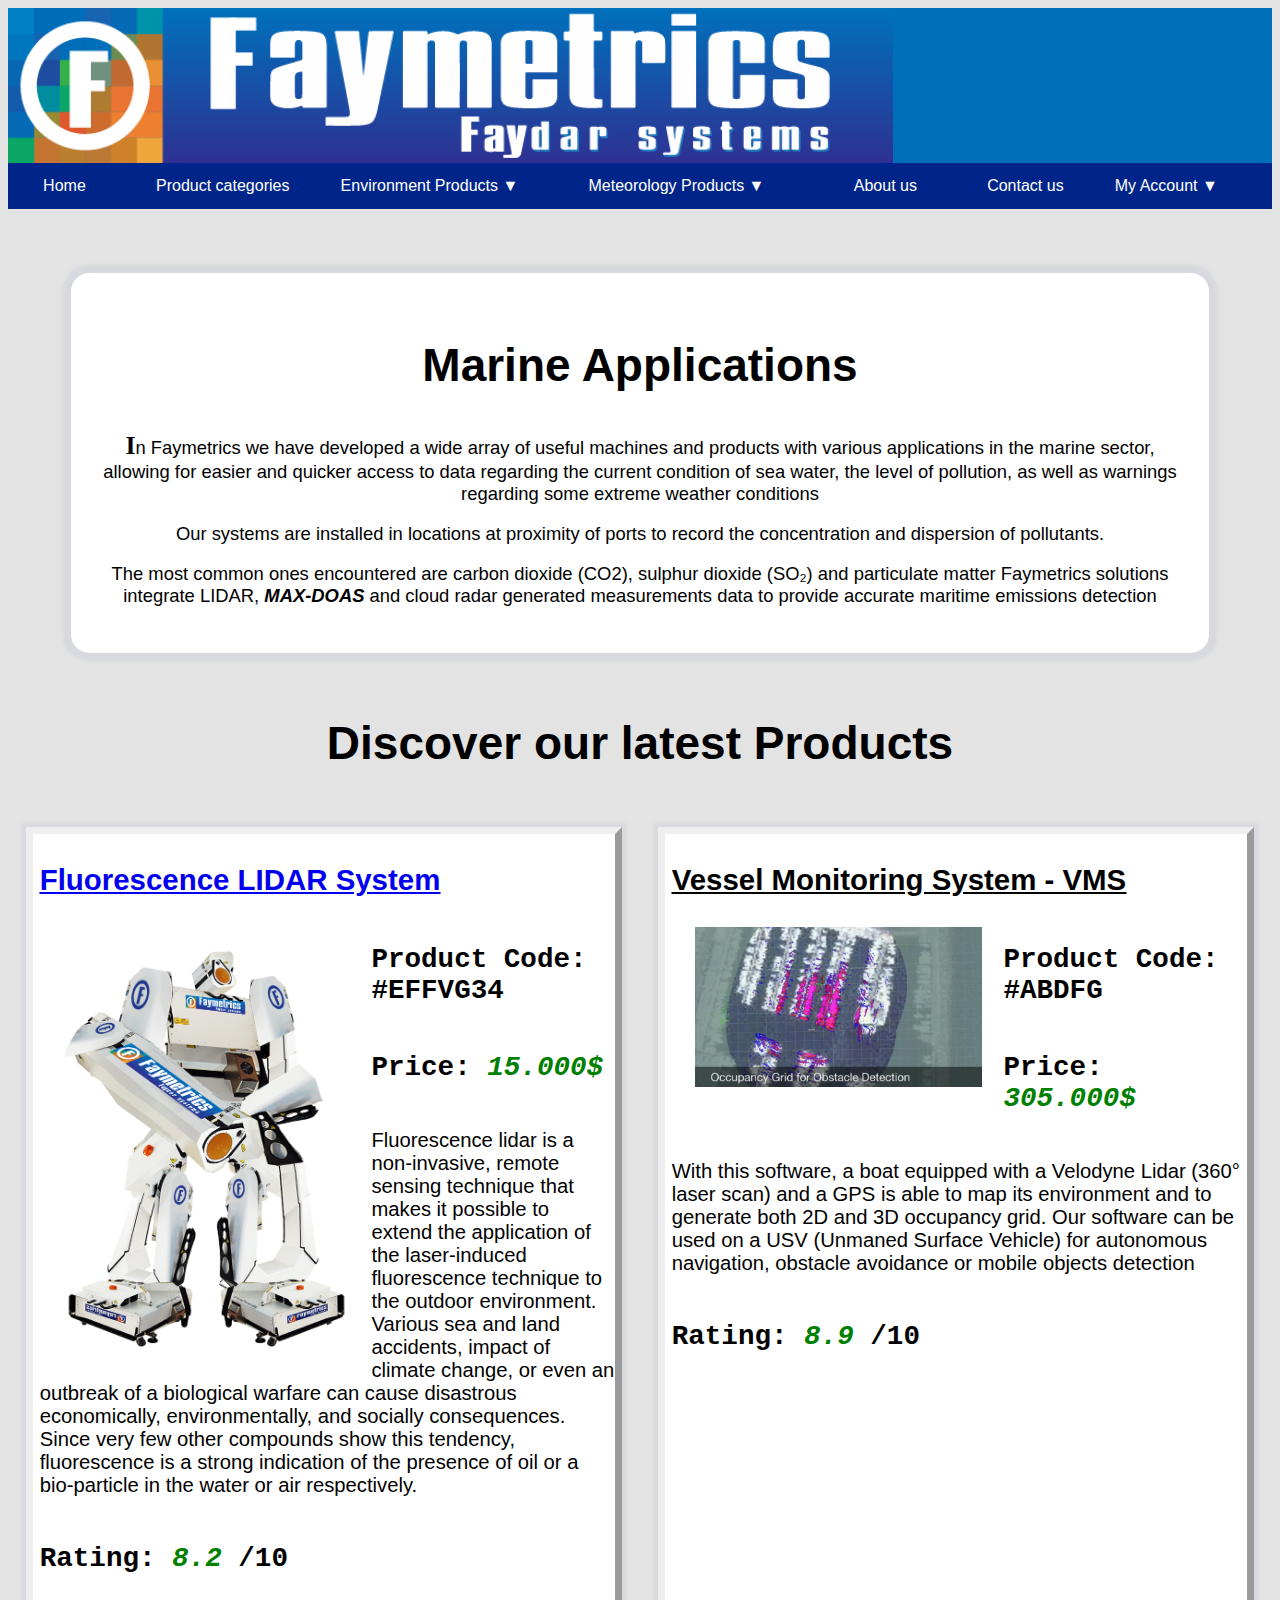
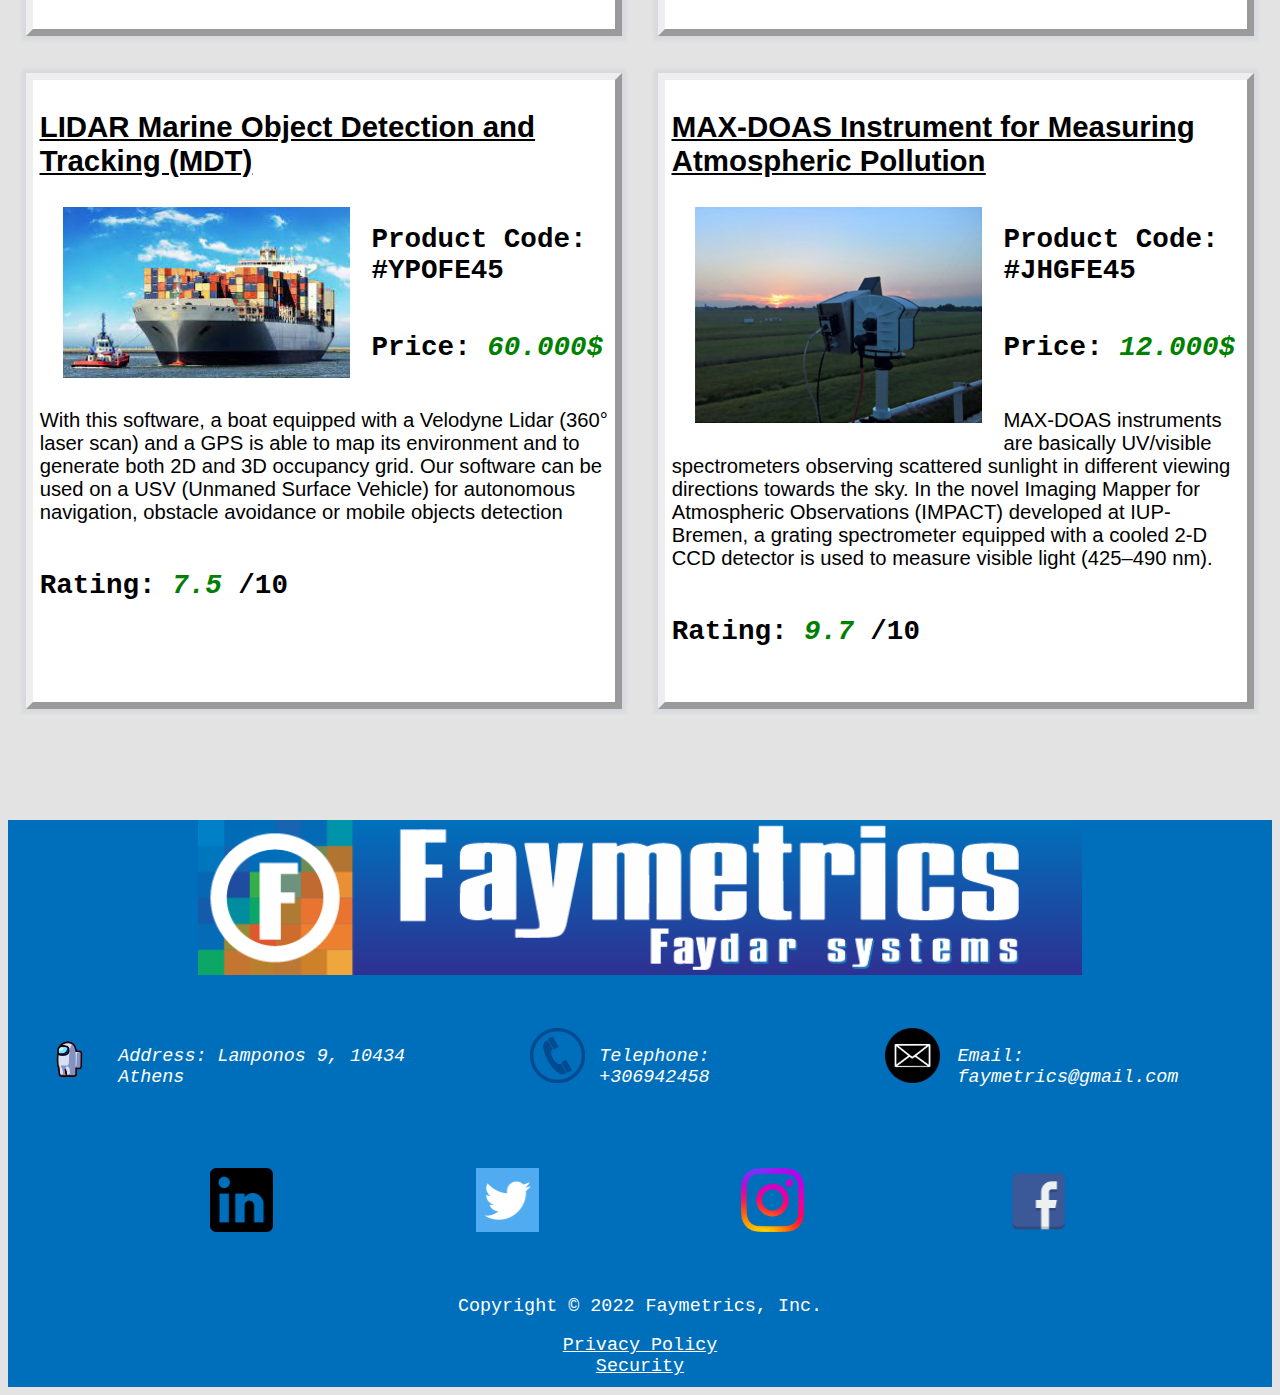
<file: marine-applications.html>
<html>

<head>
    <title>
        Faymetrics - Marine Applications
    </title>
    <meta content="shop, eshop, athens, environment, sea, marine, hardware" name="keywords" />
    <meta content="Marine Applications" name="description" />
    <meta content="Ioannis Gkionis, Dimitris Tsirmpas" name="author" />
    <meta content="text/html; charset=utf-8" http-equiv="Content-Type" />
    <link rel="icon" type="image/x-icon" href="resources/logo_small.ico">
    <link href="style.css" rel="stylesheet" />
</head>

<body>
    <header>
        <a href="index.html" id="header-logo">
            <img alt="Faymetrics Logo" sizes="max-width:800px 624px, 854px" src="resources/logo.png"
                srcset="resources/logo_624p.png 624w, resources/logo.png 854w" title="Home" />
        </a>
        <nav id="navbar">
            <a href="index.html" tabindex="1">
                Home
            </a>
            <a href="categories.html" tabindex="2">
                Product categories
            </a>
            <section class="dropdown" tabindex="3">
                <button class="dropbtn">
                    Environment Products
                </button>
                <section class="dropdown-content">
                    <a href="marine-applications.html">
                        Marine Applications
                    </a>
                    <a>
                        Industrial and Agricultural Applications
                    </a>
                    <a>
                        Climate Services
                    </a>
                </section>
            </section>
            <section class="dropdown" tabindex="4">
                <button class="dropbtn">
                    Meteorology Products
                </button>
                <section class="dropdown-content">
                    <a href="early-warning-systems.html">
                        Early Warning Systems
                    </a>
                    <a>
                        Weather Forecasting Devices
                    </a>
                    <a>
                        Aviation Appliances
                    </a>
                </section>
            </section>
            <a href="about-us.html" tabindex="5">
                About us
            </a>
            <a href="contact.html" tabindex="6">
                Contact us
            </a>
            <section class="dropdown" tabindex="7">
                <button class="dropbtn">
                    My Account
                </button>
                <section class="dropdown-content">
                    <a href="sign-up.html">
                        Sign Up
                    </a>
                    <a>
                        Log In
                    </a>
                </section>
            </section>
        </nav>
    </header>
    <main>
        <article class="textbox">
            <h2>
                Marine Applications
            </h2>
            <p class="text-intro">
                In Faymetrics we have developed a wide array of useful machines and products
                with various applications in the marine sector, allowing for easier and quicker
                access to data regarding the current condition of sea water, the level of pollution,
                as well as warnings regarding some extreme weather conditions
            </p>
            <p>
                Our systems are installed in locations at proximity of ports to record the concentration and dispersion
                of pollutants.
            </p>
            <p>
                The most common ones encountered are carbon dioxide (CO2), sulphur dioxide (SO₂) and particulate matter
                Faymetrics solutions integrate LIDAR,
                <dfn title="Multi-Axis Differential Optical Absorption Spectroscopy">
                    MAX-DOAS
                </dfn>
                and cloud radar
                generated measurements data to provide
                accurate maritime emissions detection
            </p>
        </article>
        <article>
            <h2>
                Discover our latest Products
            </h2>
            <article class="category-list">
                <article class="category">
                    <h3>
                        <a href="products-fluorescence-lidar.html">
                            Fluorescence LIDAR System
                        </a>
                    </h3>
                    <img alt="LIDAR system" sizes="(min-width: 1200px) 622px, 311px" src="resources/lidar_622w.png"
                        srcset="resources/lidar_622w.png 622w, resources/lidar_311w.png 311w" />
                    <h5>
                        Product Code: #EFFVG34
                    </h5>
                    <h5>
                        Price:
                        <var>
                            15.000$
                        </var>
                    </h5>
                    <p>
                        Fluorescence lidar is a non-invasive, remote sensing technique that makes it possible to extend
                        the
                        application of the laser-induced fluorescence technique to the outdoor environment. Various sea
                        and
                        land accidents, impact of climate change, or even an outbreak of a biological warfare can cause
                        disastrous economically, environmentally, and socially consequences. Since very few other
                        compounds
                        show this tendency, fluorescence is a strong indication of the presence of oil or a bio-particle
                        in
                        the water or air respectively.
                    </p>
                    <h5>
                        Rating:
                        <var>
                            8.2
                        </var>
                        /10
                    </h5>
                </article>
                <article class="category">
                    <h3>
                        <a>
                            Vessel Monitoring System - VMS
                        </a>
                    </h3>
                    <img alt="vessel monitoring system" src="resources/vessel_monitoring.png" />
                    <h5>
                        Product Code: #ABDFG
                    </h5>
                    <h5>
                        Price:
                        <var>
                            305.000$
                        </var>
                    </h5>
                    <p>
                        With this software, a boat equipped with a Velodyne Lidar (360° laser scan) and a GPS is
                        able to map its environment and to generate both 2D and 3D occupancy grid. Our software can
                        be used on a USV (Unmaned Surface Vehicle) for autonomous navigation, obstacle avoidance or
                        mobile objects detection
                    </p>
                    <h5>
                        Rating:
                        <var>
                            8.9
                        </var>
                        /10
                    </h5>
                </article>
                <article class="category">
                    <h3>
                        <a>
                            LIDAR Marine Object Detection and Tracking (MDT)
                        </a>
                    </h3>
                    <img alt="LIDAR object detection" src="resources/ship.jfif" />
                    <h5>
                        Product Code: #YPOFE45
                    </h5>
                    <h5>
                        Price:
                        <var>
                            60.000$
                        </var>
                    </h5>
                    <p>
                        With this software, a boat equipped with a Velodyne Lidar (360° laser scan) and a GPS is
                        able to map its environment and to generate both 2D and 3D occupancy grid. Our software can
                        be used on a USV (Unmaned Surface Vehicle) for autonomous navigation, obstacle avoidance or
                        mobile objects detection
                    </p>
                    <h5>
                        Rating:
                        <var>
                            7.5
                        </var>
                        /10
                    </h5>
                </article>
                <article class="category">
                    <h3>
                        <a>
                            MAX-DOAS Instrument for Measuring Atmospheric Pollution
                        </a>
                    </h3>
                    <img alt="The IMPACT imaging MAX-DOAS instrument" src="resources/MAX-DOAS.jpg" />
                    <h5>
                        Product Code: #JHGFE45
                    </h5>
                    <h5>
                        Price:
                        <var>
                            12.000$
                        </var>
                    </h5>
                    <p>
                        MAX-DOAS instruments are basically UV/visible spectrometers observing scattered sunlight in
                        different viewing directions towards the sky. In the novel Imaging Mapper for Atmospheric
                        Observations (IMPACT) developed at IUP-Bremen, a grating spectrometer equipped with a cooled
                        2-D CCD detector is used to measure visible light (425–490 nm).
                    </p>
                    <h5>
                        Rating:
                        <var>
                            9.7
                        </var>
                        /10
                    </h5>
                </article>
            </article>
        </article>
    </main>
    <footer>
        <a href="index.html" id="header-logo">
            <img alt="Faymetrics Logo" sizes="max-width:800px 624px, 854px" src="resources/logo.png"
                srcset="resources/logo_624p.png 624w, resources/logo.png 854w" title="Home" />
        </a>
        <address id="footer-address">
            <span>
                <img alt="location" src="resources/map_pin_icon.png" />
                <p>
                    Address: Lamponos 9, 10434 Athens
                </p>
            </span>
            <span>
                <img alt="telephone" src="resources/phone_icon.png" />
                <p>
                    Telephone: +306942458
                </p>
            </span>
            <span>
                <img alt="email" src="resources/mail_icon.png" />
                <p>
                    Email: faymetrics@gmail.com
                </p>
            </span>
        </address>
        <section class="social-media-bar">
            <img alt="linkedin icon" src="resources\linkedin_gkiwnis.png" />
            <img alt="twitter icon" src="resources\twitter.png" />
            <img alt="instagram icon" src="resources\instagram.png" />
            <img alt="facebook icon" class="cssex" src="resources\facebook.png" />
        </section>
        <article id="footer-details">
            <p>
                Copyright © 2022 Faymetrics, Inc.
            </p>
            <a>
                Privacy Policy
            </a>
            <a>
                Security
            </a>
        </article>
    </footer>
</body>

</html>
</file>
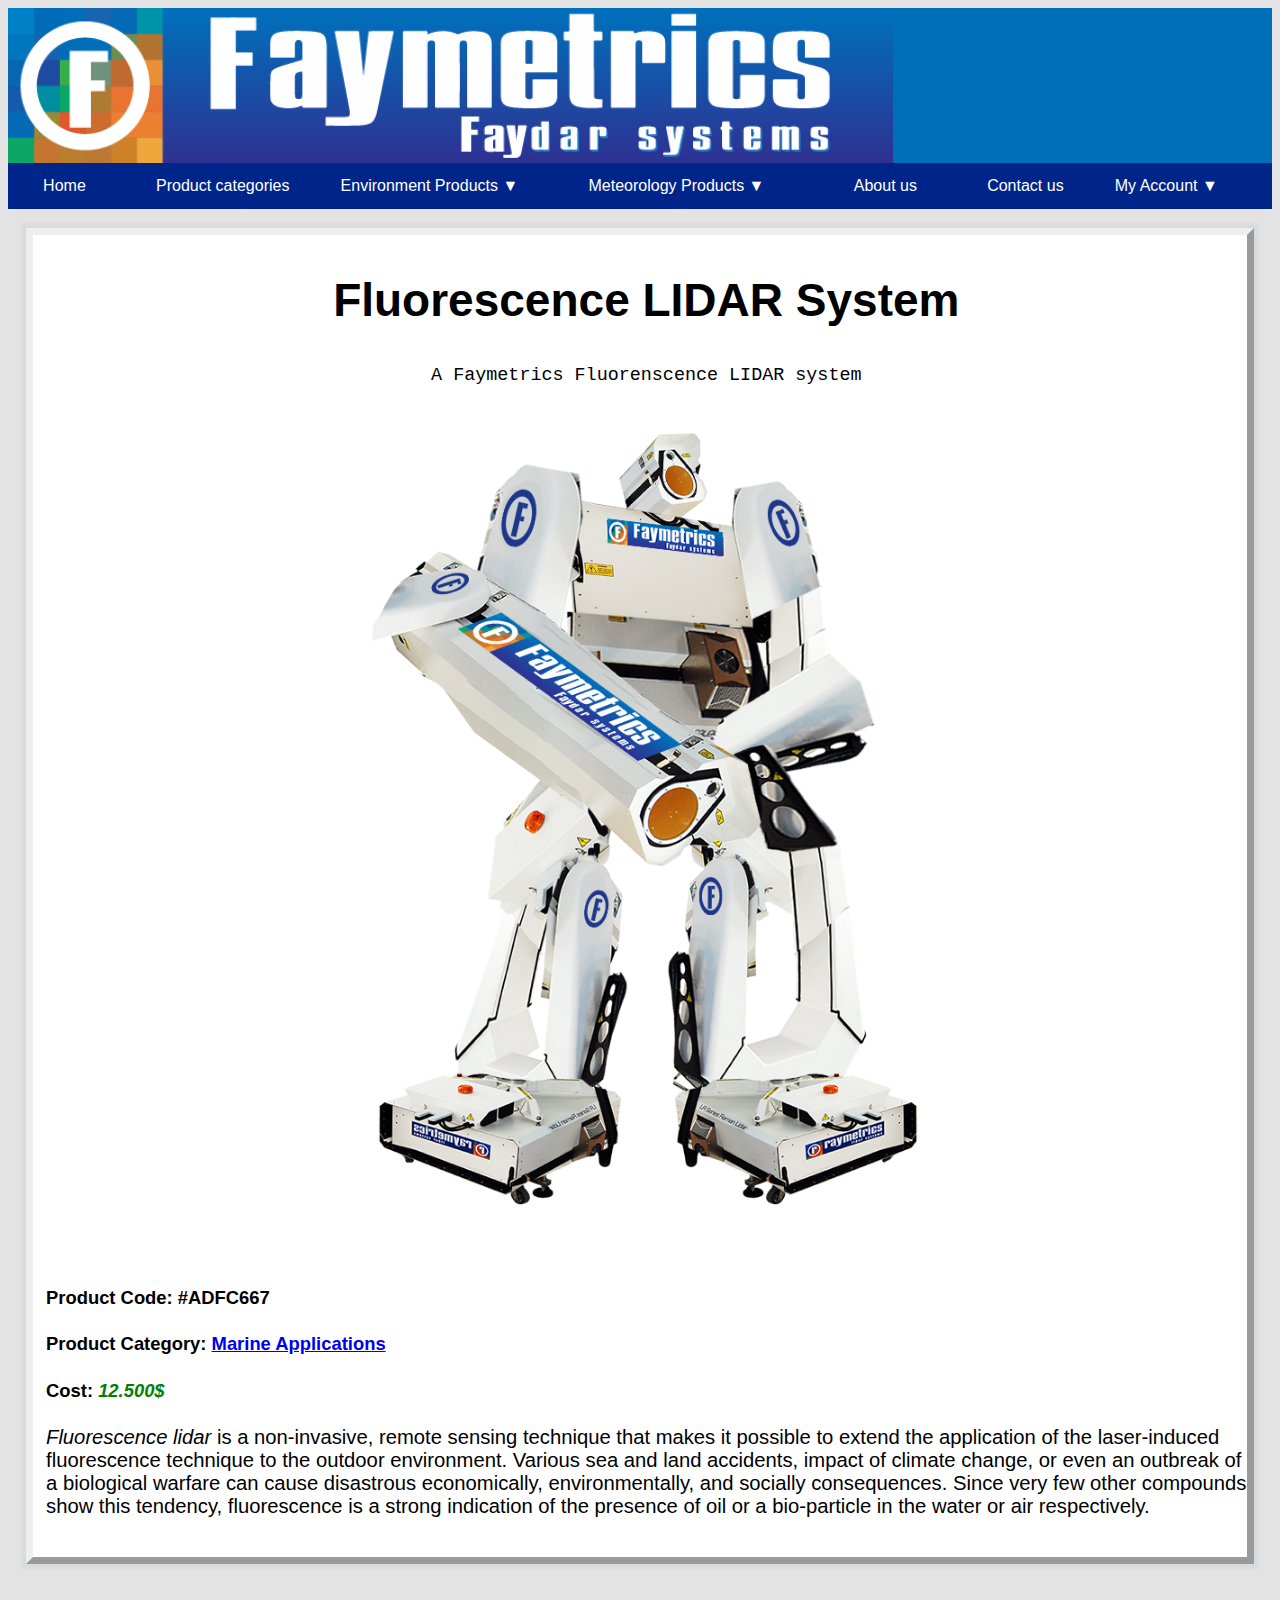
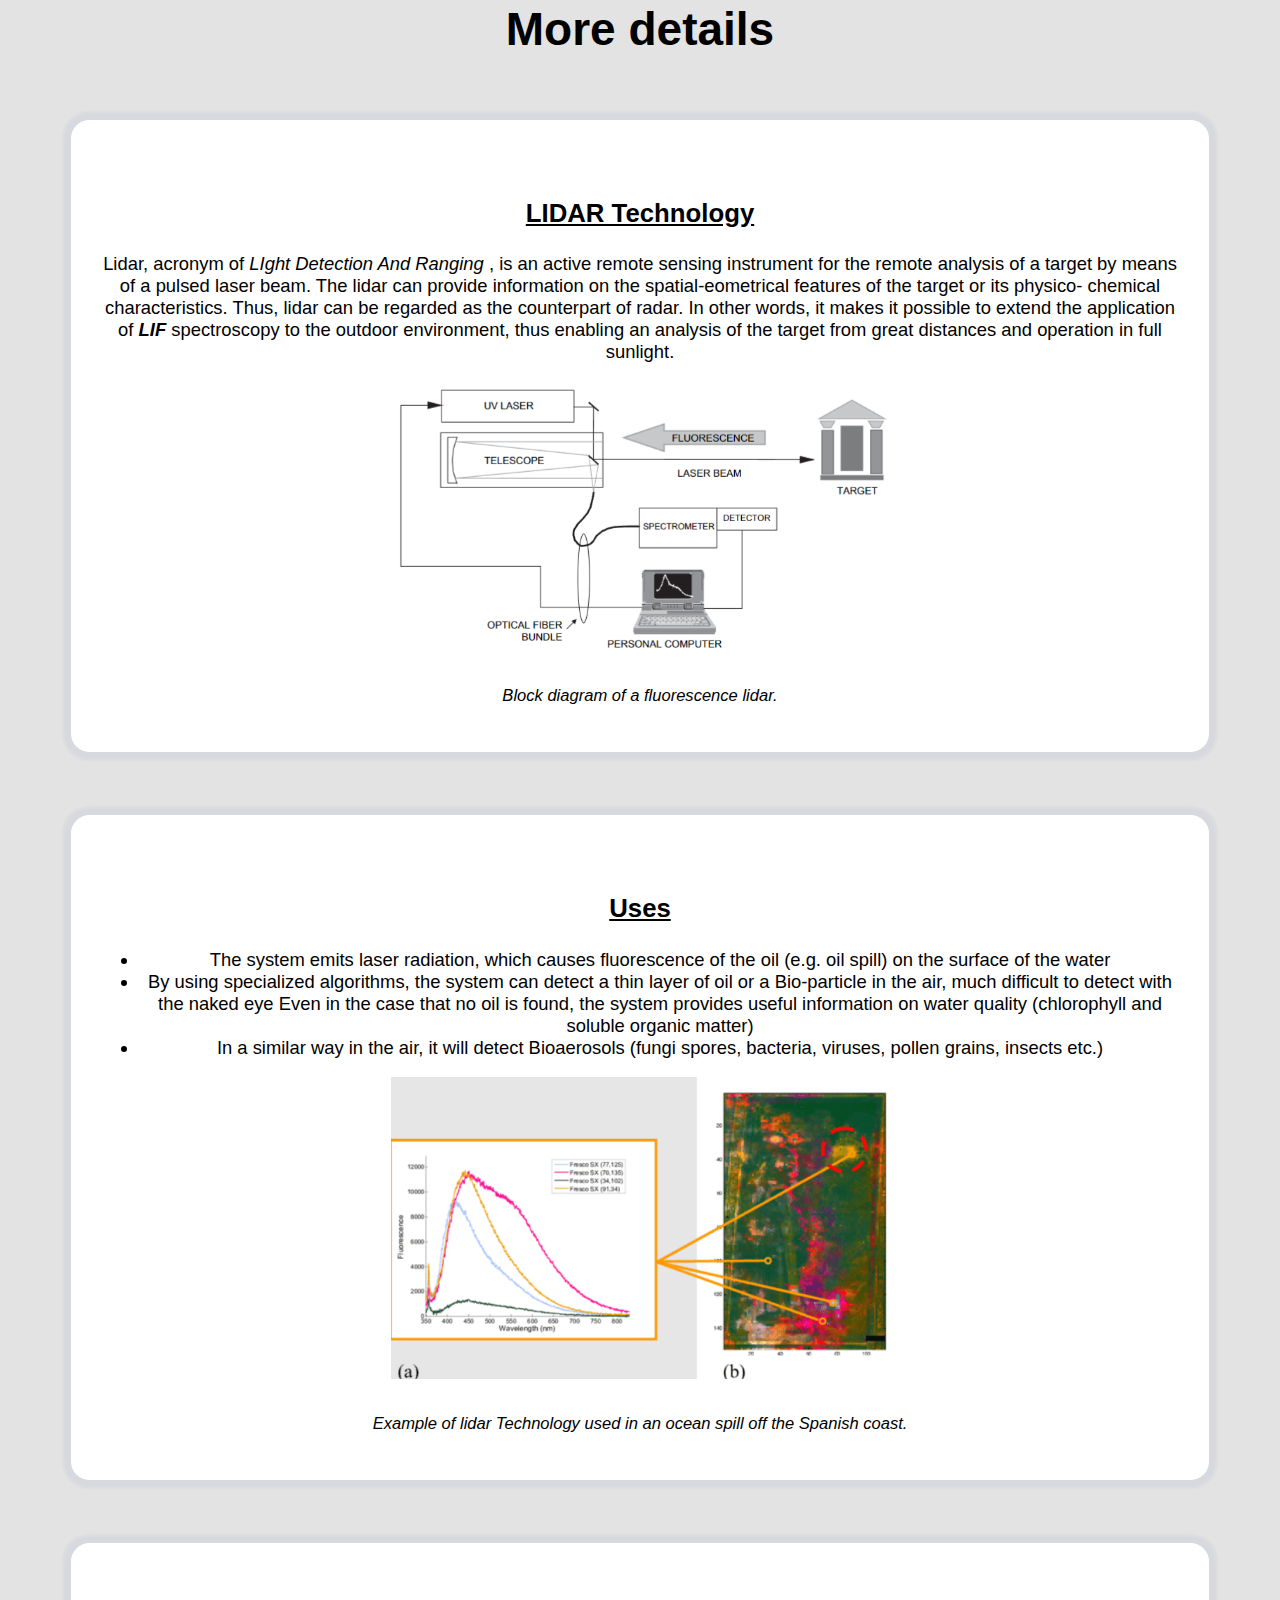
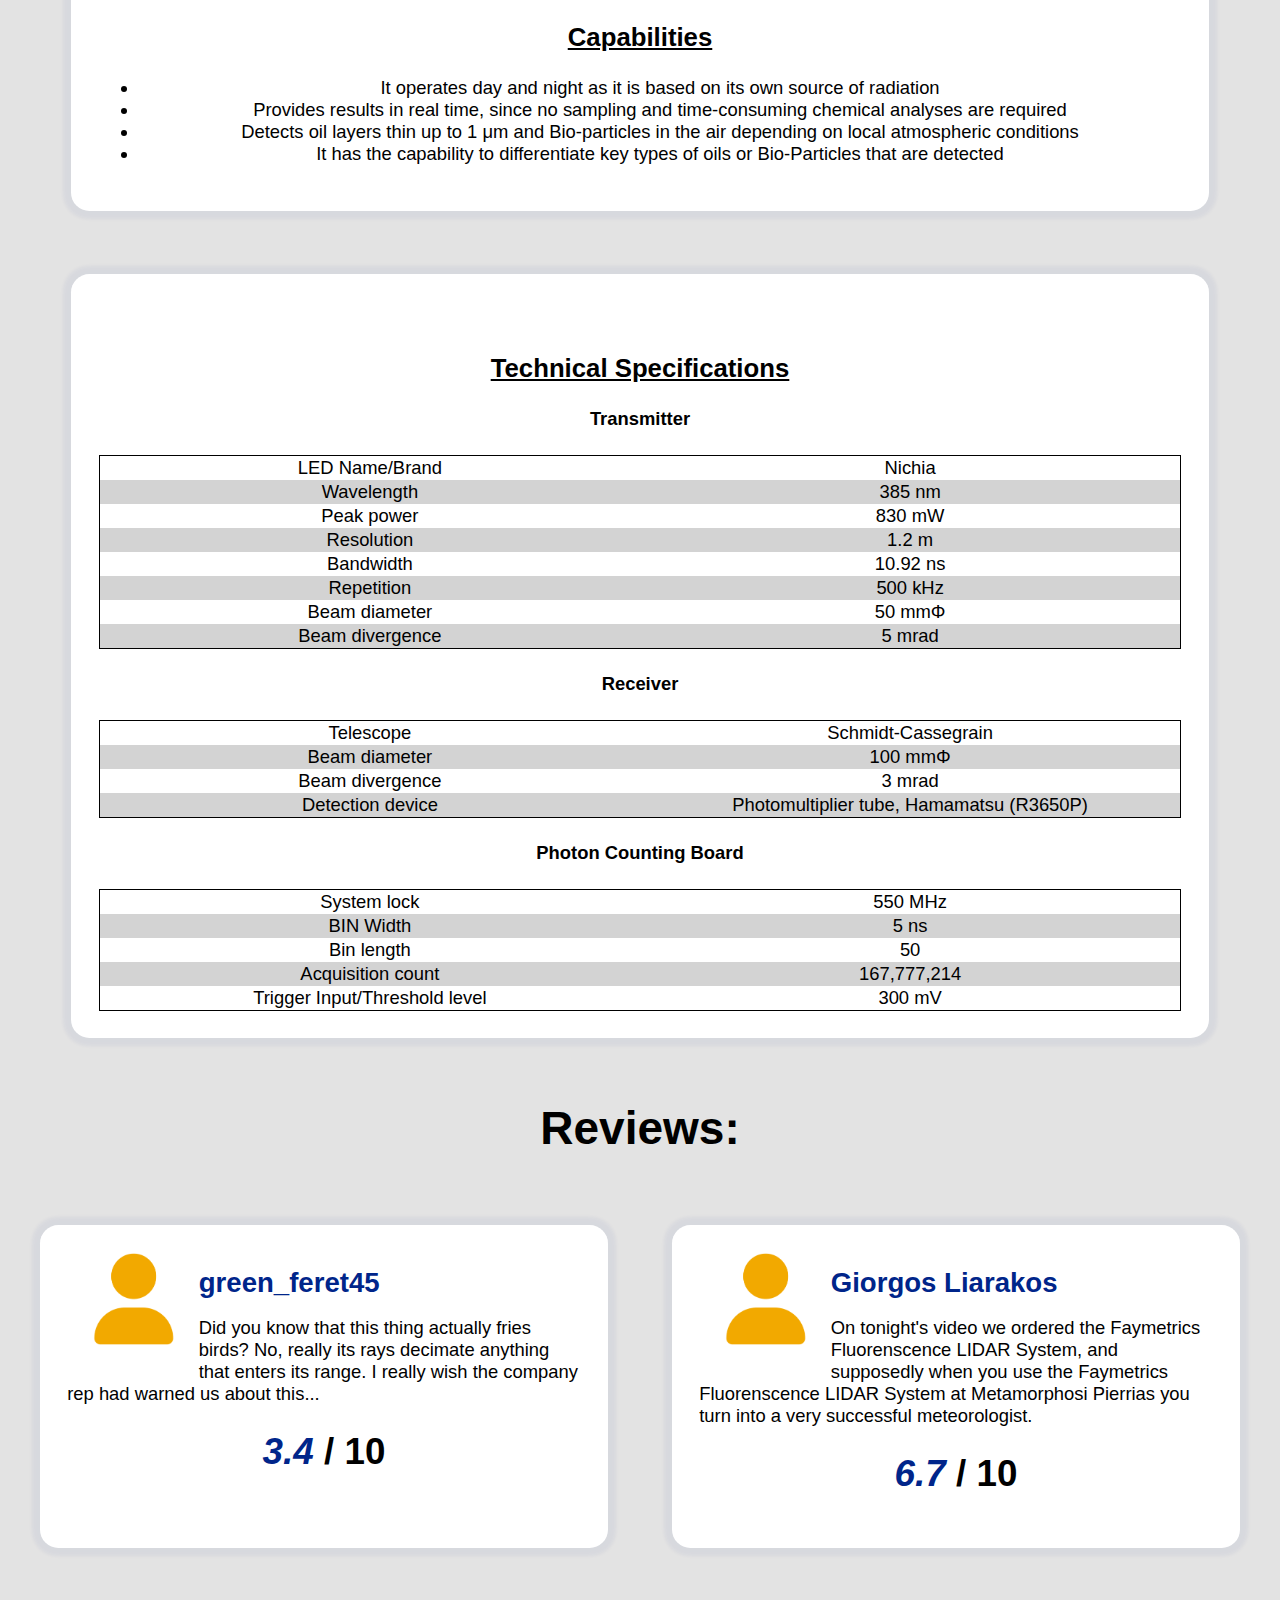
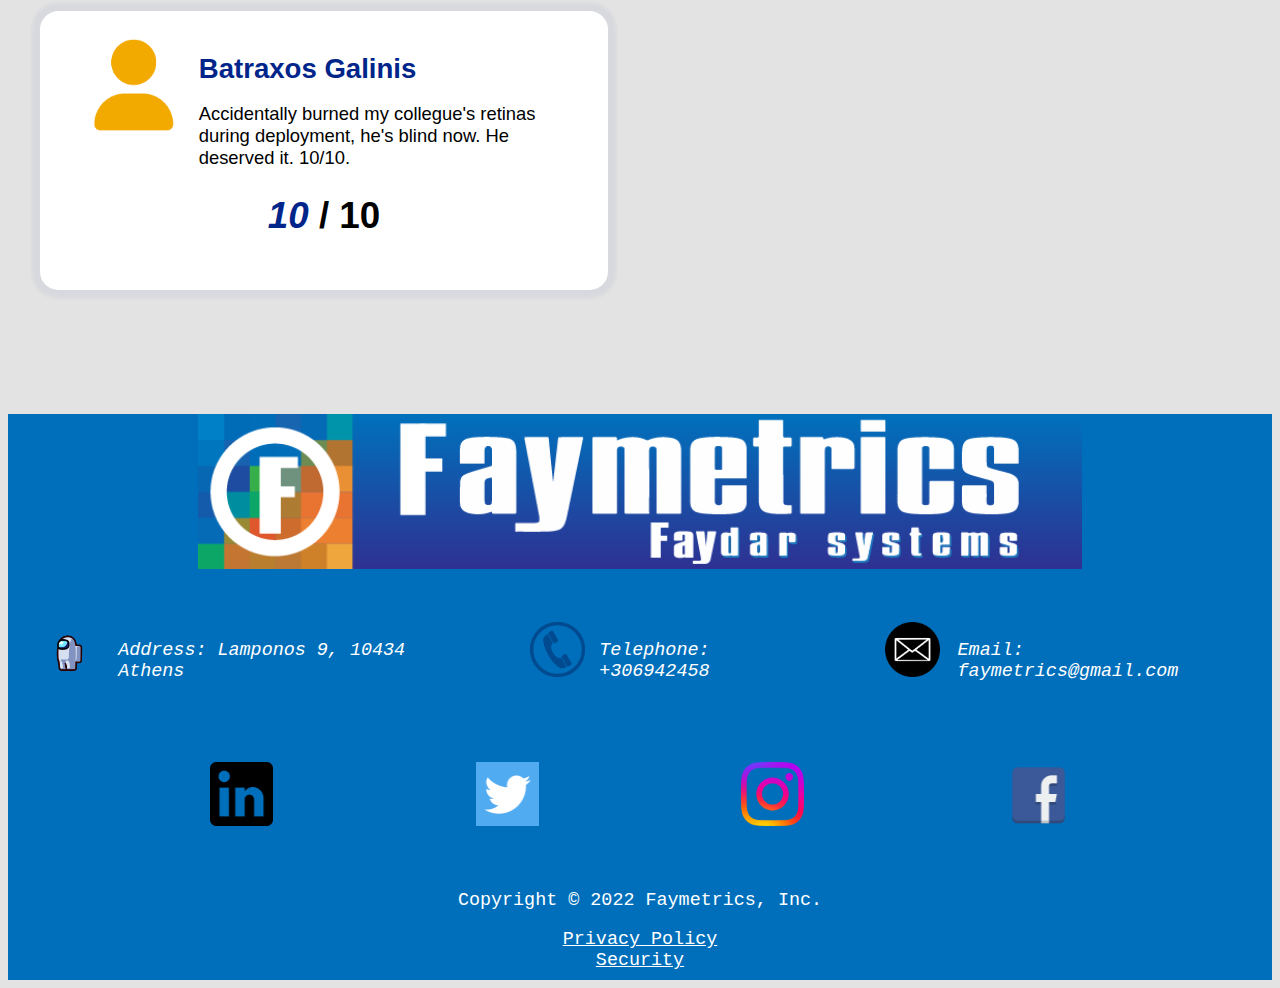
<file: products-fluorescence-lidar.html>
<!DOCTYPE html>
<html>

<head>
    <title>
        Fluorescence LIDAR
    </title>
    <meta content="shop, e-shop, meteorology, hardware,
            laser, radiation, petroleum,
            nature, product, sea, shipping, crisis management, air quality" name="keywords" />
    <meta content="Faymetrics fluorescence LIDAR product
            preview" name="description" />
    <meta content="Dimitris Tsirmpas" name="author" />
    <meta content="text/html; charset=utf-8" http-equiv="Content-Type" />
    <link rel="icon" type="image/x-icon" href="resources/logo_small.ico">
    <link href="style.css" rel="stylesheet" />
</head>

<body>
    <header>
        <a href="index.html" id="header-logo">
            <img alt="Faymetrics Logo" sizes="max-width:800px 624px, 854px" src="resources/logo.png"
                srcset="resources/logo_624p.png 624w, resources/logo.png 854w" title="Home" />
        </a>
        <nav id="navbar">
            <a href="index.html" tabindex="1">
                Home
            </a>
            <a href="categories.html" tabindex="2">
                Product categories
            </a>
            <section class="dropdown" tabindex="3">
                <button class="dropbtn">
                    Environment Products
                </button>
                <section class="dropdown-content">
                    <a href="marine-applications.html">
                        Marine Applications
                    </a>
                    <a>
                        Industrial and Agricultural Applications
                    </a>
                    <a>
                        Climate Services
                    </a>
                </section>
            </section>
            <section class="dropdown" tabindex="4">
                <button class="dropbtn">
                    Meteorology Products
                </button>
                <section class="dropdown-content">
                    <a href="early-warning-systems.html">
                        Early Warning Systems
                    </a>
                    <a>
                        Weather Forecasting Devices
                    </a>
                    <a>
                        Aviation Appliances
                    </a>
                </section>
            </section>
            <a href="about-us.html" tabindex="5">
                About us
            </a>
            <a href="contact.html" tabindex="6">
                Contact us
            </a>
            <section class="dropdown" tabindex="7">
                <button class="dropbtn">
                    My Account
                </button>
                <section class="dropdown-content">
                    <a href="sign-up.html">
                        Sign Up
                    </a>
                    <a>
                        Log In
                    </a>
                </section>
            </section>
        </nav>
    </header>
    <main>
        <article class="category single">
            <h2>
                Fluorescence LIDAR System
            </h2>
            <figure>
                <caption>
                    A Faymetrics Fluorenscence LIDAR system
                </caption>
                <img alt="LIDAR system" sizes="(min-width: 1200px) 622px, 311px" src="resources/lidar_622w.png"
                    srcset="resources/lidar_622w.png 622w, resources/lidar_311w.png 311w" />
            </figure>
            <h4>
                Product Code: #ADFC667
            </h4>
            <h4>
                Product Category:
                <a href="marine-applications.html">
                    Marine Applications
                </a>
            </h4>
            <h4>
                Cost:
                <var>
                    12.500$
                </var>
            </h4>
            <section>
                <p>
                    <em>
                        Fluorescence lidar
                    </em>
                    is a non-invasive, remote sensing
                    technique that makes it possible to extend the
                    application
                    of the laser-induced fluorescence technique to the
                    outdoor
                    environment. Various sea and land accidents, impact of
                    climate change, or even an outbreak of a biological
                    warfare
                    can cause disastrous economically, environmentally, and
                    socially consequences. Since very few other compounds
                    show
                    this tendency, fluorescence is a strong indication of
                    the
                    presence of oil or a bio-particle in the water or air
                    respectively.
                </p>
            </section>
        </article>
        <article>
            <h2>
                More details
            </h2>
            <article class="textbox">
                <!--Credits to ``The fluorescence lidar technique for the remote sensing 
                        of photoautotrophic biodeteriogens in the outdoor cultural heritage:
                        A decade of in situ experiments`` by V.Raimondi et al-->
                <h3>
                    LIDAR Technology
                </h3>
                <p class="textintro">
                    Lidar, acronym of
                    <em>
                        LIght Detection And Ranging
                    </em>
                    , is an
                    active
                    remote sensing instrument for the remote analysis of a
                    target by
                    means of a pulsed laser beam. The lidar can provide
                    information
                    on the spatial-eometrical features of the target or its
                    physico-
                    chemical characteristics. Thus,
                    lidar can be regarded as the counterpart of radar.
                    In other words, it makes it possible to extend the
                    application
                    of
                    <dfn title="Laser Induced Fluorescence">
                        LIF
                    </dfn>
                    spectroscopy to the outdoor environment, thus
                    enabling an
                    analysis of the target from great distances and
                    operation in
                    full sunlight.
                </p>
                <figure>
                    <img alt="lidar
                            explanation" src="resources/lidar_details.PNG" />
                    <figcaption>
                        Block diagram of a fluorescence lidar.
                    </figcaption>
                </figure>
            </article>
            <article class="textbox">
                <h3>
                    Uses
                </h3>
                <ul>
                    <li>
                        The system emits laser radiation, which causes
                        fluorescence of the oil (e.g. oil spill) on the
                        surface of the water
                    </li>
                    <li>
                        By using specialized algorithms, the system can
                        detect a thin layer of oil or a Bio-particle in the
                        air, much difficult to detect with the naked eye
                        Even in the case that no oil is found, the system
                        provides useful information on water quality
                        (chlorophyll and soluble organic matter)
                    </li>
                    <li>
                        In a similar way in the air, it will detect
                        Bioaerosols (fungi spores, bacteria, viruses, pollen
                        grains, insects etc.)
                    </li>
                </ul>
                <figure>
                    <img alt="lidar use
                            example" src="resources/lidar_example.png" />
                    <figcaption>
                        Example of lidar Technology used in an ocean
                        spill off the Spanish coast.
                    </figcaption>
                </figure>
            </article>
            <article class="textbox">
                <h3>
                    Capabilities
                </h3>
                <ul>
                    <li>
                        It operates day and night as it is based on its own
                        source of radiation
                    </li>
                    <li>
                        Provides results in real time, since no sampling and
                        time-consuming chemical analyses are required
                    </li>
                    <li>
                        Detects oil layers thin up to 1 μm and Bio-particles
                        in the air depending on local atmospheric conditions
                    </li>
                    <li>
                        It has the capability to differentiate key types of
                        oils or Bio-Particles that are detected
                    </li>
                </ul>
            </article>
            <article class="textbox">
                <h3>
                    Technical Specifications
                </h3>
                <section>
                    <h4>
                        Transmitter
                    </h4>
                    <table>
                        <tbody>
                            <tr>
                                <td>
                                    LED Name/Brand
                                </td>
                                <td>
                                    Nichia
                                </td>
                            </tr>
                            <tr>
                                <td>
                                    Wavelength
                                </td>
                                <td>
                                    385 nm
                                </td>
                            </tr>
                            <tr>
                                <td>
                                    Peak power
                                </td>
                                <td>
                                    830 mW
                                </td>
                            </tr>
                            <tr>
                                <td>
                                    Resolution
                                </td>
                                <td>
                                    1.2 m
                                </td>
                            </tr>
                            <tr>
                                <td>
                                    Bandwidth
                                </td>
                                <td>
                                    10.92 ns
                                </td>
                            </tr>
                            <tr>
                                <td>
                                    Repetition
                                </td>
                                <td>
                                    500 kHz
                                </td>
                            </tr>
                            <tr>
                                <td>
                                    Beam diameter
                                </td>
                                <td>
                                    50 mmΦ
                                </td>
                            </tr>
                            <tr>
                                <td>
                                    Beam divergence
                                </td>
                                <td>
                                    5 mrad
                                </td>
                            </tr>
                        </tbody>
                    </table>
                </section>
                <section>
                    <h4>
                        Receiver
                    </h4>
                    <table>
                        <tbody>
                            <tr>
                                <td>
                                    Telescope
                                </td>
                                <td>
                                    Schmidt-Cassegrain
                                </td>
                            </tr>
                            <tr>
                                <td>
                                    Beam diameter
                                </td>
                                <td>
                                    100 mmΦ
                                </td>
                            </tr>
                            <tr>
                                <td>
                                    Beam divergence
                                </td>
                                <td>
                                    3 mrad
                                </td>
                            </tr>
                            <tr>
                                <td>
                                    Detection device
                                </td>
                                <td>
                                    Photomultiplier tube, Hamamatsu (R3650P)
                                </td>
                            </tr>
                        </tbody>
                    </table>
                </section>
                <section>
                    <h4>
                        Photon Counting Board
                    </h4>
                    <table>
                        <tbody>
                            <tr>
                                <td>
                                    System lock
                                </td>
                                <td>
                                    550 MHz
                                </td>
                            </tr>
                            <tr>
                                <td>
                                    BIN Width
                                </td>
                                <td>
                                    5 ns
                                </td>
                            </tr>
                            <tr>
                                <td>
                                    Bin length
                                </td>
                                <td>
                                    50
                                </td>
                            </tr>
                            <tr>
                                <td>
                                    Acquisition count
                                </td>
                                <td>
                                    167,777,214
                                </td>
                            </tr>
                            <tr>
                                <td>
                                    Trigger Input/Threshold level
                                </td>
                                <td>
                                    300 mV
                                </td>
                            </tr>
                        </tbody>
                    </table>
                </section>
            </article>
        </article>

        <h2>Reviews:</h2>
        <article class="category-list">
            <article class="textbox review">
                <img src="resources/profile_icon.png" alt="profile icon">
                <h4>green_feret45</h4>
                <p>
                    Did you know that this thing actually fries birds? No, really its rays decimate
                    anything that enters its range. I really wish the company rep had warned us about this... 
                </p>
                <h5><var>3.4</var> / 10</h5>
            </article>

            <article class="textbox review">
                <img src="resources/profile_icon.png" alt="profile icon">
                <h4> Giorgos Liarakos </h4>
                <p>
                    On tonight's video we ordered the Faymetrics Fluorenscence LIDAR
                    System, and supposedly when you use the Faymetrics Fluorenscence LIDAR
                    System at Metamorphosi Pierrias you turn into a very successful meteorologist.
                </p>
                <h5><var>6.7</var> / 10</h5>
            </article>

            <article class="textbox review">
                <img src="resources/profile_icon.png" alt="profile icon">
                <h4>Batraxos Galinis</h4>
                <p>
                   Accidentally burned my collegue's retinas during deployment, he's blind now.
                    He deserved it. 10/10.
                </p>
                <h5><var>10</var> / 10</h5>
            </article>
        </article>
    </main>
    <footer>
        <a href="index.html" id="header-logo">
            <img alt="Faymetrics Logo" sizes="max-width:800px 624px, 854px" src="resources/logo.png"
                srcset="resources/logo_624p.png 624w, resources/logo.png 854w" title="Home" />
        </a>
        <address id="footer-address">
            <span>
                <img alt="location" src="resources/map_pin_icon.png" />
                <p>
                    Address: Lamponos 9, 10434 Athens
                </p>
            </span>
            <span>
                <img alt="telephone" src="resources/phone_icon.png" />
                <p>
                    Telephone: +306942458
                </p>
            </span>
            <span>
                <img alt="email" src="resources/mail_icon.png" />
                <p>
                    Email: faymetrics@gmail.com
                </p>
            </span>
        </address>
        <section class="social-media-bar">
            <img alt="linkedin icon" src="resources\linkedin_gkiwnis.png" />
            <img alt="twitter icon" src="resources\twitter.png" />
            <img alt="instagram icon" src="resources\instagram.png" />
            <img alt="facebook icon" class="cssex" src="resources\facebook.png" />
        </section>
        <article id="footer-details">
            <p>
                Copyright © 2022 Faymetrics, Inc.
            </p>
            <a>
                Privacy Policy
            </a>
            <a>
                Security
            </a>
        </article>
    </footer>
</body>

</html>
</file>
<file: style.css>
/* ======= HEADER ======= */

/* Define common color schemes for header and footer */
header,
footer {
    background-color: #006fbb;
    color: white;
}

/* Set font for header and cut any element that overflows its box */
header {
    font-family: Helvetica, sans-serif;
}

/* Place image on the left of the header and prevent it from overflowing its container */
#header-logo {
    float: left;
    overflow: hidden;
    font-size: 0px;
    /* Creates vertical space if not set to 0 */
}

/* Let the image occupy 100% of its container */
#header-logo>img {
    width: 100%;
}

/* Place sub-title directly below title on header */
header h2 {
    text-align: left;
    margin-bottom: 0.5em;
    margin-top: 0em;
}

/* Set distance between title and sub-title */
header h1 {
    margin-bottom: 0.3em;
}

/* ======= NAVIGATION ======= */

/* Navbar container */
#navbar {
    position: sticky;
    top: 1em;
    overflow: visible;
    background-color: #00258a;
    font-family: Arial;
    display: flex;
    justify-content: space-around;
    align-items: stretch;
    clear: left;
}

/* Links inside the dropdown */
#navbar .dropdown-content a {
    float: none;
    color: black;
    padding: 12px 16px;
    text-decoration: none;
    display: block;
    text-align: left;
}

/* Links inside the navbar */
#navbar a {
    float: left;
    font-size: 16px;
    color: white;
    text-align: center;
    padding: 14px 16px;
    text-decoration: none;
    flex-grow: 1;
}

/* The dropdown container */
.dropdown {
    float: left;
    align-items: stretch;
    overflow: hidden;
    flex-grow: 1;
}

/* Add dropdown character indicator */
.dropbtn::after {
    content: "▼";
}

/* Dropdown button */
.dropdown .dropbtn {
    font-size: 16px;
    border: none;
    outline: none;
    color: white;
    padding: 14px 16px;
    background-color: inherit;
    font-family: inherit;
    margin: 0;
}

/* Add a different shade of blue to navbar links on hover */
#navbar a:hover,
.dropdown:hover .dropbtn {
    background-color: #1042c9;
    color: black;
}

/* Dropdown content (hidden by default) */
#navbar .dropdown-content {
    display: none;
    position: absolute;
    background-color: #f9f9f9;
    min-width: 160px;
    box-shadow: 0px 8px 16px 0px rgba(0, 0, 0, 0.2);
    z-index: 1;
}

/* Add a grey background color to dropdown links on hover */
#navbar .dropdown-content a:hover {
    background-color: #ddd;
}

/* Show the dropdown menu on hover */
#navbar .dropdown:hover .dropdown-content {
    display: block;
}

/* ======= BODY GENERAL ======= */

/* Set document defaults */
body {
    font-size: 1.15em;
    font-family: 'Courier New', Courier, monospace;
    background-color: #e3e3e3;
    font-family: 'Courier New', Courier, monospace;
}

/* Set title size as large and remove space above header */
h1 {
    font-size: 4em;
    margin-top: 0;
}

/* 
 * The subtitle is commonly used between text and category boxes
 * so we will place them in the center
 */
h2 {
    font-size: 2.5em;
    text-align: center;
    text-decoration: wavy;
}

/* This tag is used to enumerate through cartegories, so we underline it */
h3 {
    font-size: 1.4em;
    text-decoration: underline;
}

/* Set font for all headers */
h1,
h2,
h3,
h4 {
    font-family: Roboto, Oxygen, Ubuntu, Cantarell, 'Open Sans', 'Helvetica Neue', sans-serif;
}

/* Underline in case there's no link (placeholder for future html page) */
a {
    text-decoration: underline;
}

/* Choose a different color than blue because of background and make  */
a:hover {
    color: blueviolet;
    cursor: pointer;
}

/* Mark defintions with bold and italics */
dfn {
    font-weight: bold;
}

/* Change color while waiting for the text box to pop up */
dfn:hover {
    color: darkcyan;
    text-decoration: underline;
}

/* Format the figure vertically and to the center */
figure {
    display: flex;
    flex-direction: column;
    align-items: center;
}

/* Make caption text unique */
figcaption {
    font-family:Verdana, Geneva, Tahoma, sans-serif;
    font-size: 0.9em;
    font-style: italic;
}

/* Basic border configuration for the technical details table */
table {
    table-layout: fixed;
    width: 100%;
    border-collapse: collapse;
    border: 0.1em solid black;
}

/* Make the tables striped */
tr:nth-child(even) {
    background-color: lightgray;
}

/* Display address elements in a row */
address {
    display: flex;
    justify-content: space-around;
    align-items: center;
}

/* Mark valid input as green */
input:valid {
    border-color: green;
}

/* Mark invalid input as red */
input:invalid {
    border-color: red;
}

/* ======= FORMS ======= */

/* Make the fieldset container visually distinct from other page elements */
fieldset {
    background-color: lightgray;
    border-style: solid;
    border-color: #00258a;
    padding: 3%;
    border-radius: 1.5em;
    margin-bottom: 5%;
    display: flex;
    flex-direction: column;
}

/* Vertically center fieldset children */
fieldset>* {
    display: block;
    text-align: left;
    align-self: center;
}

/* Keep all stand-alone text and summary-details in the center when expanded */
fieldset summary,
fieldset details,
fieldset>p {
    text-align: center;
}

/* Slightly shrink explanation text */
fieldset>details>p{
    font-size: 0.9rem;
}

/* Center fieldset headers */
fieldset>h3 {
    text-align: center;
}

/* Give vertical space between fieldsets */
fieldset>label {
    margin-top: 1.5em;
}

/* Enlarge fieldset title */
fieldset>legend {
    font-size: 150%;
    font-weight: 400;
}

/* Make text area visually distinct */
fieldset>textarea {
    width: 100%;
    height: 7rem;
    padding: 2px 4px;
    box-sizing: border-box;
    border: 2px solid #ccc;
    border-radius: 4px;
    background-color: #f8f8f8;
    font-size: 1.2rem;
    resize: none;
    text-align: left;
}

/* Increase the width of the input fields*/
fieldset>input {
    width: 50%;
}

/* Display the rating images horizontally */
.satisfaction-rating {
    display: flex;
    justify-content: space-around;
    align-items: center;
}

/* 
* We will use radio buttons disguised as radio buttons.
* Hide radio buttons adjacent to our images.
*/
.satisfaction-rating input[type=radio] {
    display: none;
}

/* Show that images are in fact radio buttons when hovered upon */
.satisfaction-rating img:hover {
    opacity: 0.6;
    cursor: pointer;
}

/* Change the appearance of the selected image to be darker and larger */
.satisfaction-rating input[type=radio]:checked+label>img {
    opacity: 1;
    filter: brightness(80%);
    height: 10em;
}

/* Fit the images inside the buttons */
.textbox .satisfaction-rating img {
    vertical-align: middle;
    width: 90%;
    height: 8em;
    aspect-ratio: 1;
}

/* Display the checkboxes/radioboxes inline with their legends */
fieldset>.option * {
    display: inline;
    vertical-align: center;
}

/* Simplify questionnaire headers */
#questionnaire>h3 {
    text-decoration: none;
    font-size: 1.5rem;
    margin-top: 2em;
}

/* Center the text inputs in the questionaire instead of placing them on the left */
#questionnaire>input[type="text"] {
    width: 30%;
    margin-left: auto;
    margin-right: auto;
}

/* Center buttions below the textarea */
#button-group {
    margin: 2em;
    display: flex;
    justify-content: space-around;
    align-items: center;
}

/* Customize button appearance */
#button-group>button {
    font-size: 200%;
    border-radius: 1em;
    border-color: #00258a;
}

/* Enlarge and change button color when hovered */
#button-group button:hover {
    background-color: grey;
    font-size: 250%;
}

/* ======= FOOTER ======= */

/* Display the footer elements as rows, aligned to the center of the screen */
footer {
    display: flex;
    flex-direction: column;
    justify-content: center;
    align-items: center;
    text-align: center;
}

/* Give footer sections all the available width and space out footer elements */
footer>* {
    width: 100%;
    margin-bottom: 0.5em;
}

/* Make distinct from background */
footer>a {
    color: white;
}

/* Contain image inside logo container */
#footer-logo>img {
    width: 100%;
}

/* Spread out the address containers */
#footer-address>span {
    display: flex;
    justify-content: space-between;
    text-align: start;
}

/* Give some horizontal space between the image and the value for each container */
#footer-address>span>* {
    margin-right: 5%;
}

/* Set size for address icons */
#footer-address img {
    display: flex;
    align-items: center;
}

/* Create a column with the details at the bottom of the footer */
#footer-details {
    display: flex;
    flex-direction: column;
    justify-content: center;
    align-items: center;
    margin-top: 2em;
}

/* Keep the icons used for the addresses small */
.textbox address img,
#footer address img {
    width: 3em;
    height: 3em;
}

/* ======= USER DEFINED CLASSES ======= */

/* Display social media icons spread out horizontally */
.social-media-bar {
    display: flex;
    justify-content: space-evenly;
    align-items: center;
}

/* Set max social media icons size */
.social-media-bar img {
    max-width: 7em;
    max-height: 7em;
}

/* ======= MEDIA QUERIES ======= */

/* Phones */
@media screen and (min-width: 100px) {

    /* Occupy all of the screen width */
    #header-logo {
        width: 100%;
    }

    /* 
     * Display a list of categories or products in a single column.
     *
     * We keep the classes for a list of categories and categories
     * themselves separate because we may need to display a single category
     * (for example in a product's page).
     */
    .category-list {
        display: block;
        margin-bottom: 5em;
    }

    /* Cover container width, leaving some space for zooming */
    .textbox img,
    .category img {
        width: 95%;
    }

    /* Slightly zoom in on the pictures when hovered */
    .textbox img:hover,
    .category img:hover {
        transform: scale(1.1);
        z-index: 1;
    }

    /* Set small social media and address icons size */
    #footer-address img,
    .social-media-bar img {
        height: 3em;
    }

    /* Leave minimal side margins to conserve space */
    .textbox {
        margin-right: 2%;
        margin-left: 2%;
    }

    /* Occupy all of the screen width */
    #footer-logo {
        width: 100%;
    }

}

/* Tablets */
@media screen and (min-width: 820px) {

    /* Occupy most of the screen width */
    #header-logo,
    #footer-logo {
        width: 70%;
    }

    /* Display a list of categories or products in 2 columns */
    .category-list {
        display: grid;
        grid-template-columns: 1fr 1fr;
    }

    /* Split container between text and image */
    .textbox img,
    .category img {
        width: 50%;
    }

    /* 
     * Leave minimal side margins to conserve space.
     * Unlike categories, textboxes are supposed to be viewed
     * atomically, not side-by-side.
    */
    .textbox {
        margin-right: 5%;
        margin-left: 5%;
    }

    /* Slightly zoom in on the pictures when hovered */
    .textbox img:hover,
    .category img:hover {
        transform: scale(1.1);
        z-index: 1;
    }

    /* Set max social media icons size */
    .social-media-bar img {
        width: 5%;
        height: 5%;
    }

    /* 
     * The about us page has only 2 elements so we override the default 3 column grid 
     */
    #about-us-list {
        display: grid;
        grid-template-columns: 1fr 1fr;
    }

    /* Enlarge the images on the about us page */
    #about-us-list img {
        width: 50%;
    }

    /* Give vertical space to the address bar */
    #footer-address {
        height: 10em;
    }

    /* Set constant size for address icons */
    #footer-address img {
        height: 3em;
    }

}

/* Computers */
@media screen and (min-width: 1664px) {

    /* Occupy some of the screen width */
    #header-logo,
    #footer-logo {
        width: 50%;
    }

    /* Display a list of categories or products in 3 columns */
    .category-list {
        display: grid;
        grid-template-columns: 1fr 1fr 1fr;
    }

    /* 
     * The about us page has only 2 elements so we override the default 3 column grid 
     */
    #about-us-list {
        display: grid;
        grid-template-columns: 1fr 1fr;
    }

    /* Cover container width, leaving some space for zooming */
    .category img {
        width: 90%;
        margin: 1rem;
    }

    /* 
     * Images used by categories and textboxes that don't belong in a list 
     * need to be much smaller because of the sheer size of their containers. 
     */
    .textbox img,
    .category.single img {
        width: 30%;
        float: left;
    }

    /* Add margin above footer adress/telephone/email images */
    #footer-address>span>* {
        margin-top: 8%;
    }

    /* 
     * Leave extensive margins so the user's focus is
     * kept to the middle of the screen.
     */
    .textbox {
        margin-right: 15%;
        margin-left: 15%;
    }

    /* Decrease zoom because of the larger size used for images here */
    .textbox img:hover,
    .category img:hover {
        transform: scale(1.03);
        z-index: 1;
    }

    /* Slighty downscale the images on the about us page */
    #about-us-list img {
        width: 35%;
    }

    /* Set max social media icons size */
    .social-media-bar img {
        width: 5%;
        height: 5%;
    }

    /* Give vertical space to the address bar */
    #footer-address {
        height: 10em;
    }

    /* Give most of the horizontal space to the address containers */
    #footer-address>span {
        height: 90%;
    }

    /* Slightly increase font size for larger screens */
    footer p,
    footer a {
        font-size: 1.3em;
    }

    /* Set size for address icons */
    #footer-address img {
        height: 50%;
    }

    #sign-up {
        display: grid;
        grid-template-columns: 1fr 1fr;
        grid-gap: 1%;
    }
}

/* ======= USER DEFINED BOXES ======= */

/*  
 * Define a textbox, an area where a specific piece of text is placed, 
 * usually alongside a title and an image.
 * Place the textbox in a differently colored container, with appropriate
 * space around it and some shadow.
 */
.textbox {
    font-family: Roboto, Oxygen, Ubuntu, Cantarell, 'Open Sans', 'Helvetica Neue', sans-serif;
    text-align: center;
    background-color: white;
    margin-top: 5%;
    margin-bottom: 5%;
    padding: 1.5em;
    border-radius: 1em;
    box-shadow: 0em 0em 0.2em 0.4em rgba(0, 37, 138, 0.05);
    overflow: hidden;
    /* Crop images if they expand beyond their container */
}

/* Give a little vertical spacing between the textbox's text sections */
.textbox>h3 {
    margin-top: 2em;
}

/* Content */
.textbox.review>p {
    text-align: left;
}

/* Format usernames */
.textbox.review>h4 {
    margin: 0.5em;
    font-size: 1.5em;
    color:#00258a;
    text-align: left;
}

/* Keep profile pic constant*/
.textbox.review>img {
    height: 5em;
    width: 5em;
}

/* Enlarge rating score */
.textbox.review>h5 {
    margin: 0.7em;
    font-size: 2em;
}

/* Give score a unique color */
.textbox.review>h5>var {
    color:#00258a;
}

/*
 * The standard images acompanying text and category boxes.
 * We don't want to explicitly set both width and height because
 * we don't want to ruin its aspect ratio.
 */
.textbox img,
.category img {
    float: left;
    /* Give space for when the picture zooms */
    margin-right: 3.7%;
    margin-left: 4%;
    margin-bottom: 3.5%;
    transition: transform .2s;
}

/*
 * Define a text-intro, a paragraph that starts a distinct semantic area.
 * We want the first letter of every text intro to be visually distinct.
 */
.text-intro::first-letter {
    font-size: 1.4em;
    font-weight: bold;
    font-family: 'Times New Roman', Times, serif;
}

/*
 * A category is any item on a list of categories such as the product
 * categories and the products themselves.
 */
.category {
    display: block;
    background-color: white;
    border-style: outset;
    border-width: 0.4em;
    padding-left: 1%;
    padding-bottom: 1.5%;
    margin: 1em;
    box-shadow: 0em 0em 0.2em 0.2em rgba(0, 37, 138, 0.05);
    overflow: hidden;
    /* Crop images if they expand beyond their container */
}

/* 
 * The description of the category. 
 * Slightly upscaled and with a different font to differentiate it 
 * from other, general text in the document.
 */
.category p {
    font-family: 'Segoe UI', Tahoma, Geneva, Verdana, sans-serif;
    font-size: 1.1em
}

/* The h3 tag in a category denotes the title of that category. */
.category h3 {
    font-size: 1.6em;
}

/* 
 * The h5 tag in a category denotes specific product information
 * such as code, price etc.
 * We want it to be of a large size and default style.
 */
.category h5 {
    font-size: 1.5em;
}

/* 
 * The var tag in a denotes a value for a key-value pair
 * used in a h5 tag.
 * A unique color is given to differentiate it from the h5 tag.
 */
.category var {
    color: green;
}
</file>
